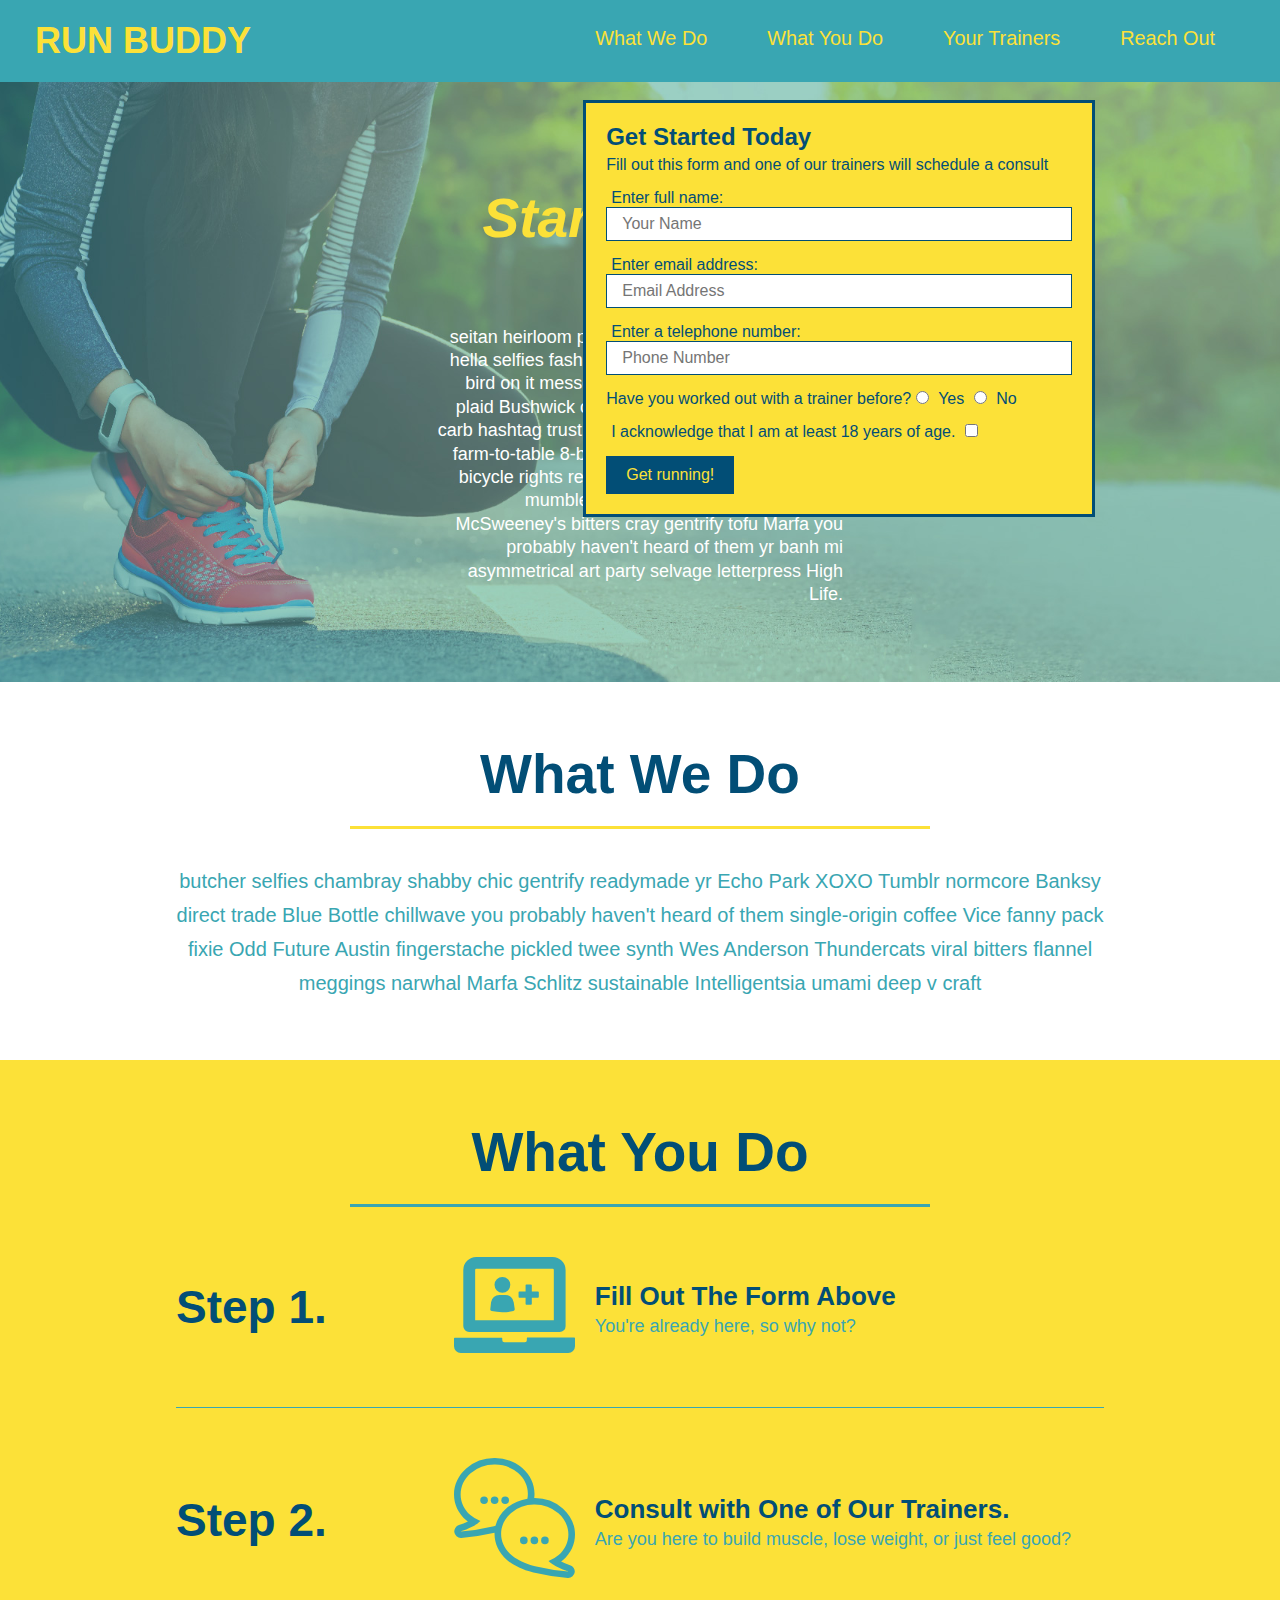
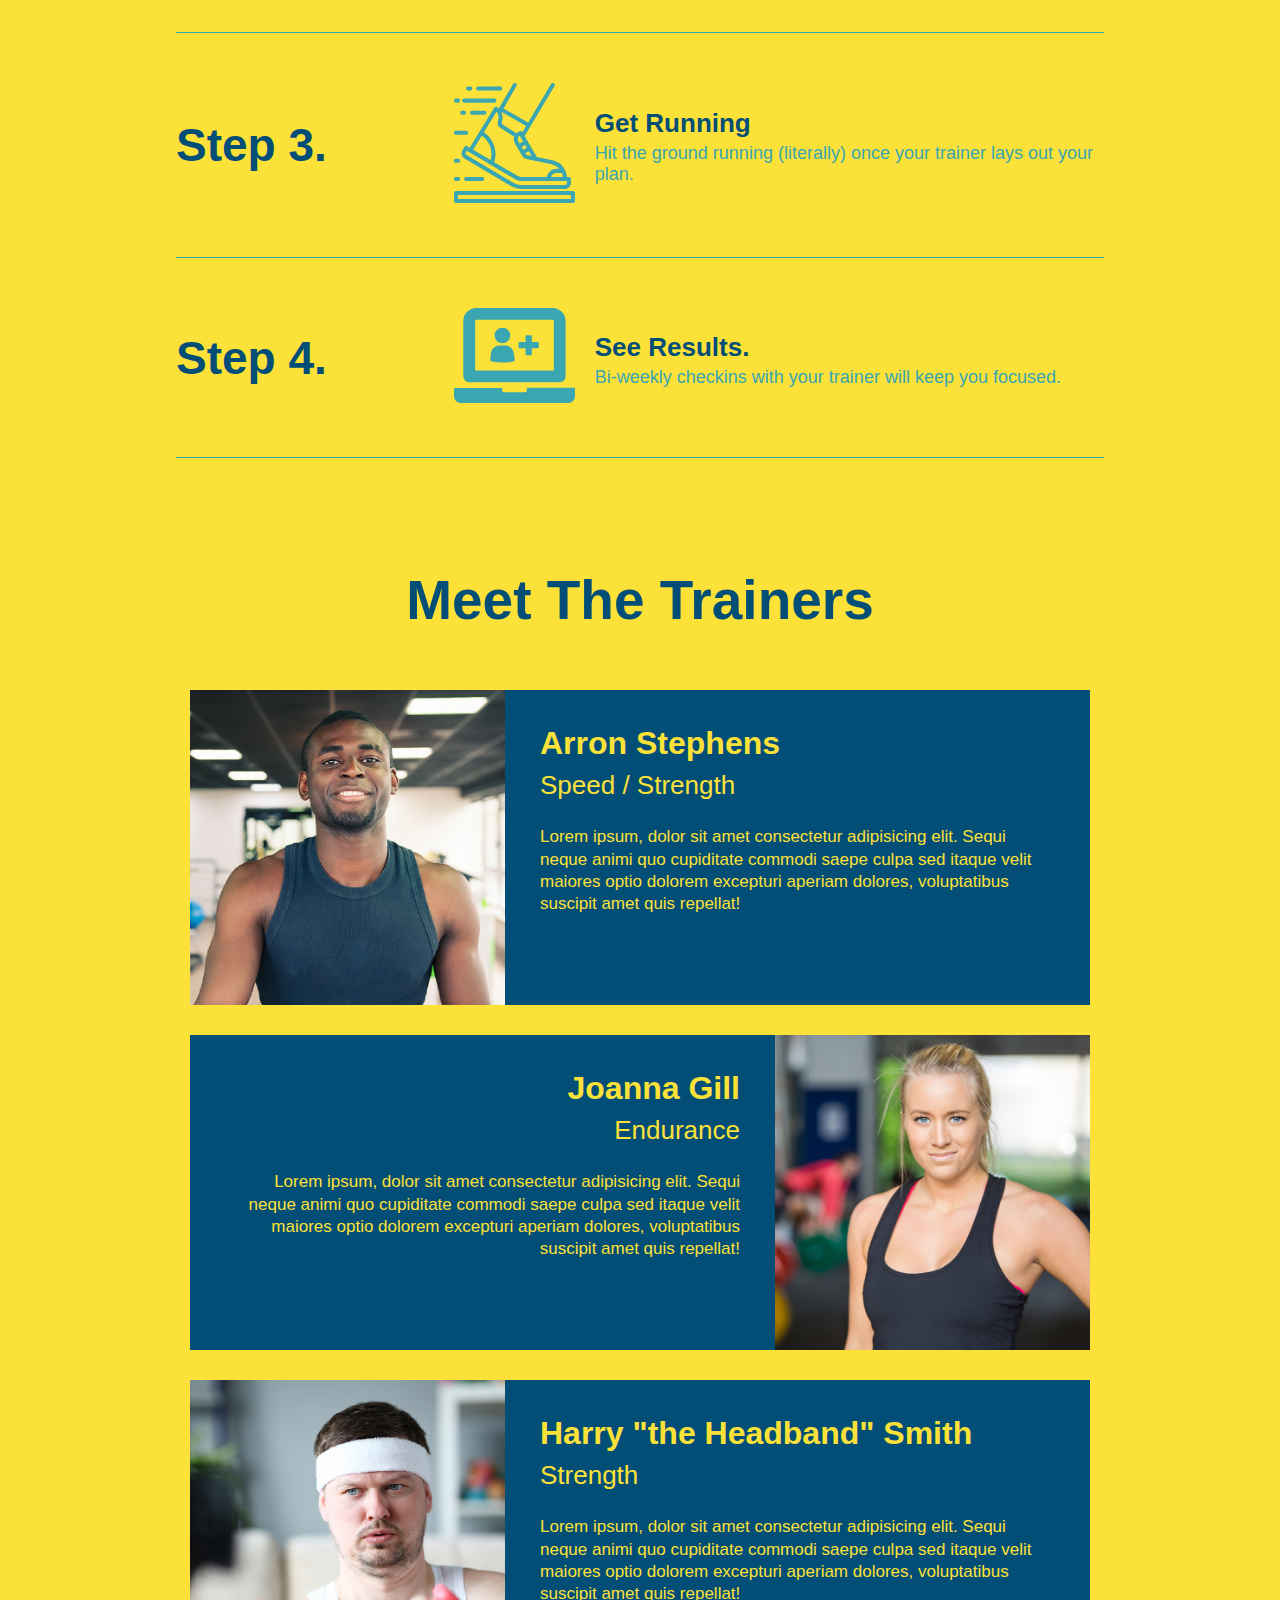
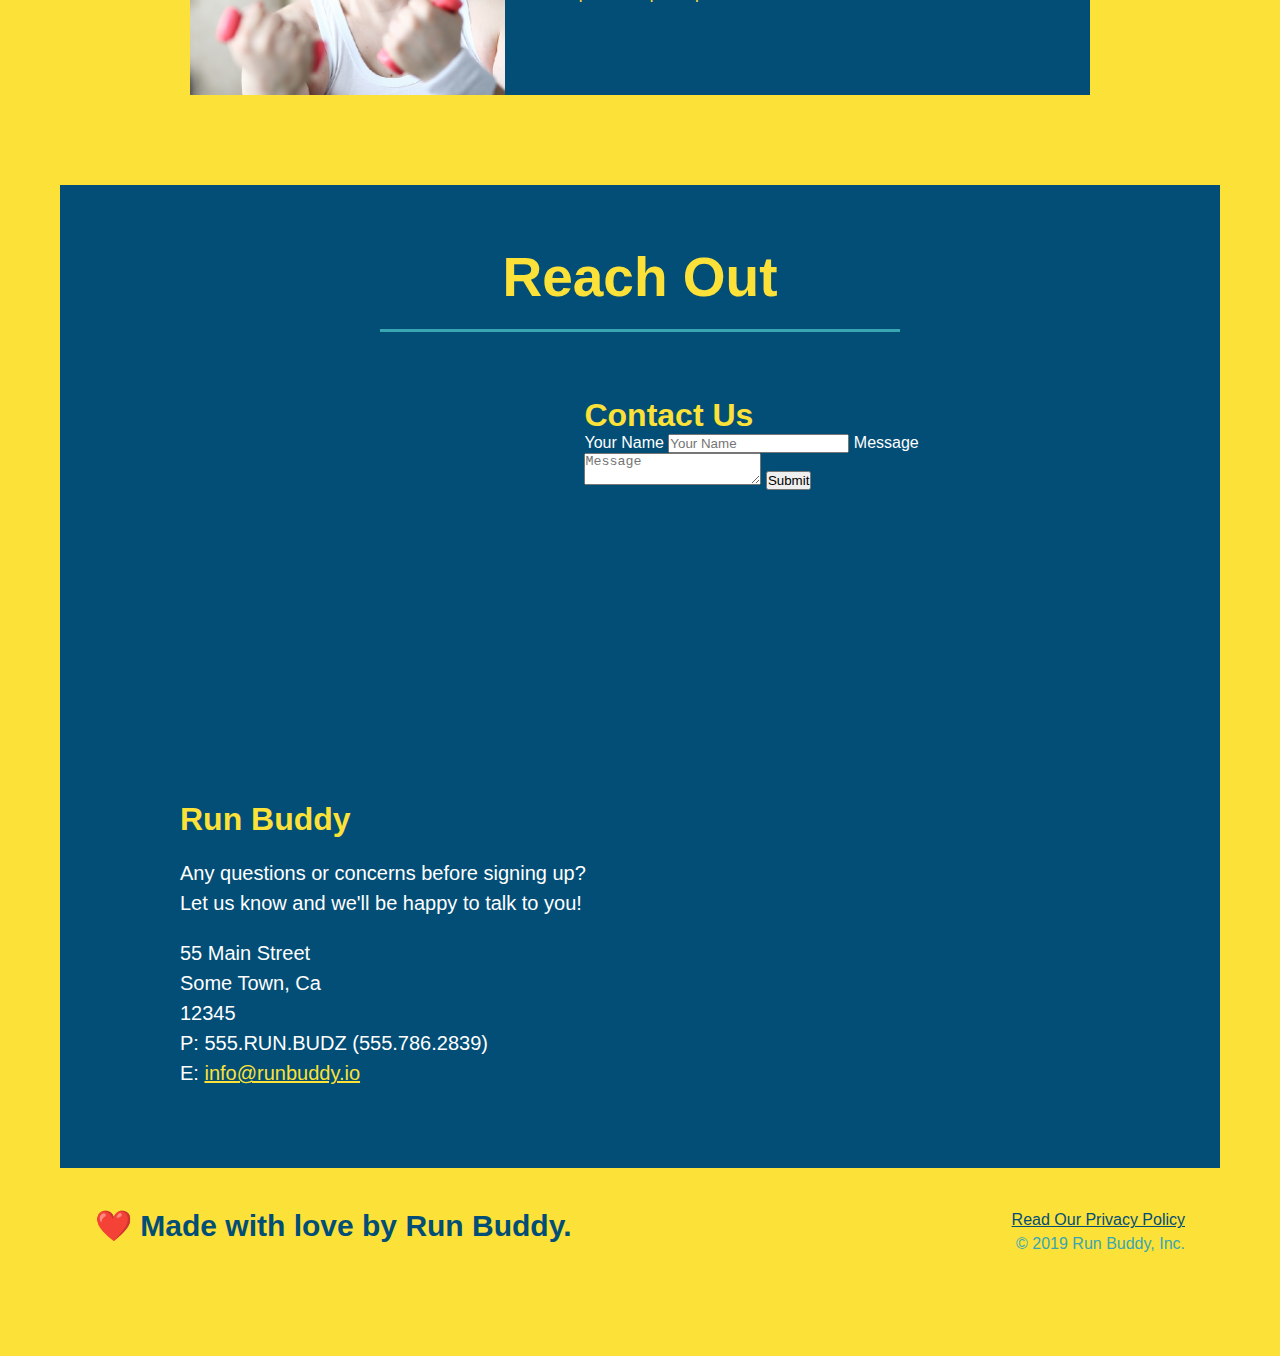
<file: index.html>
<!DOCTYPE html>
<html lang="en">

<head>
  <meta charset="UTF-8" />
  <title>Run Buddy</title>
  <link rel="stylesheet" href="./assets/css/style.css" />
</head>

<body>
  <!-- navigation -->
  <header>
    <h1>
      <a href="/">
        RUN BUDDY
      </a>
    </h1>
    <nav>
      <!-- Unordered list element -->
      <ul>
        <!-- List item element-->
        <li>
          <!-- Anchor element -->
          <a href="#what-we-do">What We Do</a>
        </li>
        <li>
          <a href="#what-you-do">What You Do</a>
        </li>
        <li>
          <a href="#your-trainers">Your Trainers</a>
        </li>
        <li>
          <a href="#reach-out">Reach Out</a>
        </li>
      </ul>
    </nav>
  </header>

  <!-- hero/jumbotron -->
  <section class="hero">
    <div class="hero-cta">
      <h2>Start Building Habits.</h2>
      <p>
        seitan heirloom post-ironic pop-up iPhone mlkshk hella selfies fashion axe occupy readymade put a bird on it messenger bag Wes Anderson Schlitz plaid Bushwick church-key lo-fi skateboard slow-carb hashtag trust fund Williamsburg biodiesel fixie farm-to-table 8-bit banjo XOXO Banksy chillwave bicycle rights retro cliche tattooed bespoke irony mumblecore Shoreditch deep v polaroid McSweeney's bitters cray gentrify tofu Marfa you probably haven't heard of them yr banh mi asymmetrical art party selvage letterpress High Life.
      </p>
    </div>
    <div class="hero-form">
      <h3>Get Started Today</h3>
      <p>Fill out this form and one of our trainers will schedule a consult</p>
      <form>
        <label for="name">Enter full name:</label>
        <input type="text" placeholder="Your Name" name="name" id="name" class="form-input" />
        <label for="email">Enter email address:</label>
        <input type="text" placeholder="Email Address" name="email" id="email" class="form-input" />
        <label for="phone">Enter a telephone number:</label>
        <input type="text" placeholder="Phone Number" name="phone" id="phone" class="form-input" />
        <p>
          Have you worked out with a trainer before?
          <input type="radio" name="trainer-confirm" id="trainer-yes" />
          <label for="trainer-yes">Yes</label>
          <input type="radio" name="trainer-confirm" id="trainer-no" />
          <label for="trainer-no">No</label>
        </p>
        <p>
          <label for="checkbox">
            I acknowledge that I am at least 18 years of age.
          </label>
          <input type="checkbox" name="checkpoint1" id="checkbox" />
        </p>
        <button type="submit">
          Get running!
        </button>
      </form>
    </div>
  </section>

  <!-- "what we do" section -->
  <section id="what-we-do" class="intro">
  <div class="flex-row">
    <h2 class="section-title primary-border">
      What We Do
    </h2>
  </div>
  <div class="flex-row">
    <p>
      butcher selfies chambray shabby chic gentrify readymade yr Echo Park XOXO Tumblr normcore Banksy direct trade Blue
      Bottle chillwave you probably haven't heard of them single-origin coffee Vice fanny pack fixie Odd Future Austin
      fingerstache pickled twee synth Wes Anderson Thundercats viral bitters flannel meggings narwhal Marfa Schlitz
      sustainable Intelligentsia umami deep v craft
    </p>
  </div>
  </section>

  <!-- "what you do" section -->
  <section id="what-you-do" class="steps">
    <h2 class="section-title secondary-border">What You Do</h2>

    <div class="step">
      <h3>Step 1.</h3>
      <div class="step-info">
        <div class="step-img">
          <img src="./assets/images/step-1.svg" alt="" />
        </div>
        <div class="step-text">
          <h4>Fill Out The Form Above</h4>
          <p>You're already here, so why not?</p>
        </div>
      </div>
    </div>

    <div class="step">
      <h3>Step 2.</h3>
      <div class="step-info">
        <div class="step-img">
          <img src="./assets/images/step-2.svg" alt="" />
        </div>
        <div class="step-text">
          <h4>Consult with One of Our Trainers.</h4>
          <p>Are you here to build muscle, lose weight, or just feel good?</p>
        </div>
      </div>
    </div>

    <div class="step">
      <h3>Step 3.</h3>
      <div class="step-info">
        <div class="step-img">
          <img src="./assets/images/step-3.svg" alt="" />
        </div>
        <div class="step-text">
          <h4>Get Running</h4>
          <p>Hit the ground running (literally) once your trainer lays out your plan.</p>
        </div>
      </div>
    </div>

    <div class="step">
      <h3>Step 4.</h3>
      <div class="step-info">
        <div class="step-img">
          <img src="./assets/images/step-1.svg" alt="" />
        </div>
        <div class="step-text">
          <h4>See Results.</h4>
          <p>Bi-weekly checkins with your trainer will keep you focused.</p>
        </div>
      </div>
    </div>

  <!-- "meet the trainers" section -->
  <section id="your-trainers" class="trainers">
    <h2 class="section-title primary-border">Meet The Trainers</h2>
    <article class="trainer">
      <img src="./assets/images/trainer-1.jpg" alt="Arron Stephens in his workout clothes, ready to pump iron" />
      <div class="trainer-bio text-left">
        <h3>Arron Stephens</h3>
        <h4>Speed / Strength</h4>
        <p>
          Lorem ipsum, dolor sit amet consectetur adipisicing elit. Sequi neque animi quo cupiditate commodi saepe culpa
          sed
          itaque velit maiores optio dolorem excepturi aperiam dolores, voluptatibus suscipit amet quis repellat!
        </p>
      </div>
    </article>

    <!-- second trainer bio -->
    <article class="trainer">
      <div class="trainer-bio text-right">
        <h3>Joanna Gill</h3>
        <h4>Endurance</h4>
        <p>
          Lorem ipsum, dolor sit amet consectetur adipisicing elit. Sequi neque animi quo cupiditate commodi saepe culpa
          sed
          itaque velit maiores optio dolorem excepturi aperiam dolores, voluptatibus suscipit amet quis repellat!
        </p>
      </div>
      <img src="./assets/images/trainer-2.jpg" alt="Joanna Gill cooling off after a workout" />
    </article>

    <!-- third trainer bio -->
    <article class="trainer">
      <img src="./assets/images/trainer-3.jpg"
        alt="Harry Smith wearing a headband and lifting comically small pink weights" />
      <div class="trainer-bio text-left">
        <h3>Harry "the Headband" Smith</h3>
        <h4>Strength</h4>
        <p>
          Lorem ipsum, dolor sit amet consectetur adipisicing elit. Sequi neque animi quo cupiditate commodi saepe culpa
          sed
          itaque velit maiores optio dolorem excepturi aperiam dolores, voluptatibus suscipit amet quis repellat!
        </p>
      </div>
    </article>
  </section>

  <!-- "reach out" section -->
  <section id="reach-out" class="contact">
    <h2 class="section-title secondary-border">Reach Out</h2>
    <div class="contact-info">
      <iframe 
        src="https://www.google.com/maps/embed?pb=!1m18!1m12!1m3!1d3147.1079747227936!2d-120.42364418397035!3d37.92790791110593!2m3!1f0!2f0!3f0!3m2!1i1024!2i768!4f13.1!3m3!1m2!1s0x8090c49129b6ac57%3A0xb56c7eb95a2cd8bd!2sMain%20St%2C%20California%2095327!5e0!3m2!1sen!2sus!4v1616426329495!5m2!1sen!2sus"
        style="border:0;" 
        allowfullscreen=""
        loading="lazy">
      </iframe>
      <div class="contact-form">
        <h3>Contact Us</h3>
        <form>
          <label for="contact-name">Your Name</label>
          <input type="text" id="contact-name" placeholder="Your Name" />

          <label for="contact-message">Message</label>
          <textarea id="contact-meassage" placeholder="Message"></textarea>

          <button type="submit">Submit</button>
        </form>
      </div>
      <div>
        <h3>Run Buddy</h3>
        <p>
          Any questions or concerns before signing up?
          <br />
          Let us know and we'll be happy to talk to you!
        </p>
        <address>
          55 Main Street <br />
          Some Town, Ca <br />
          12345<br />
          P: 555.RUN.BUDZ (555.786.2839)<br />
          E: <a href="mailto:info@runbuddy.io">info@runbuddy.io</a>
        </address>
      </div>
    </div>
  </section>

  <!-- footer -->
  <footer>
    <h2>❤️ Made with love by Run Buddy.</h2>
    <div>
      <a href="./privacy-policy.html">Read Our Privacy Policy</a><br />
      &copy; 2019 Run Buddy, Inc.
    </div>
  </footer>
</body>

</html>
</file>
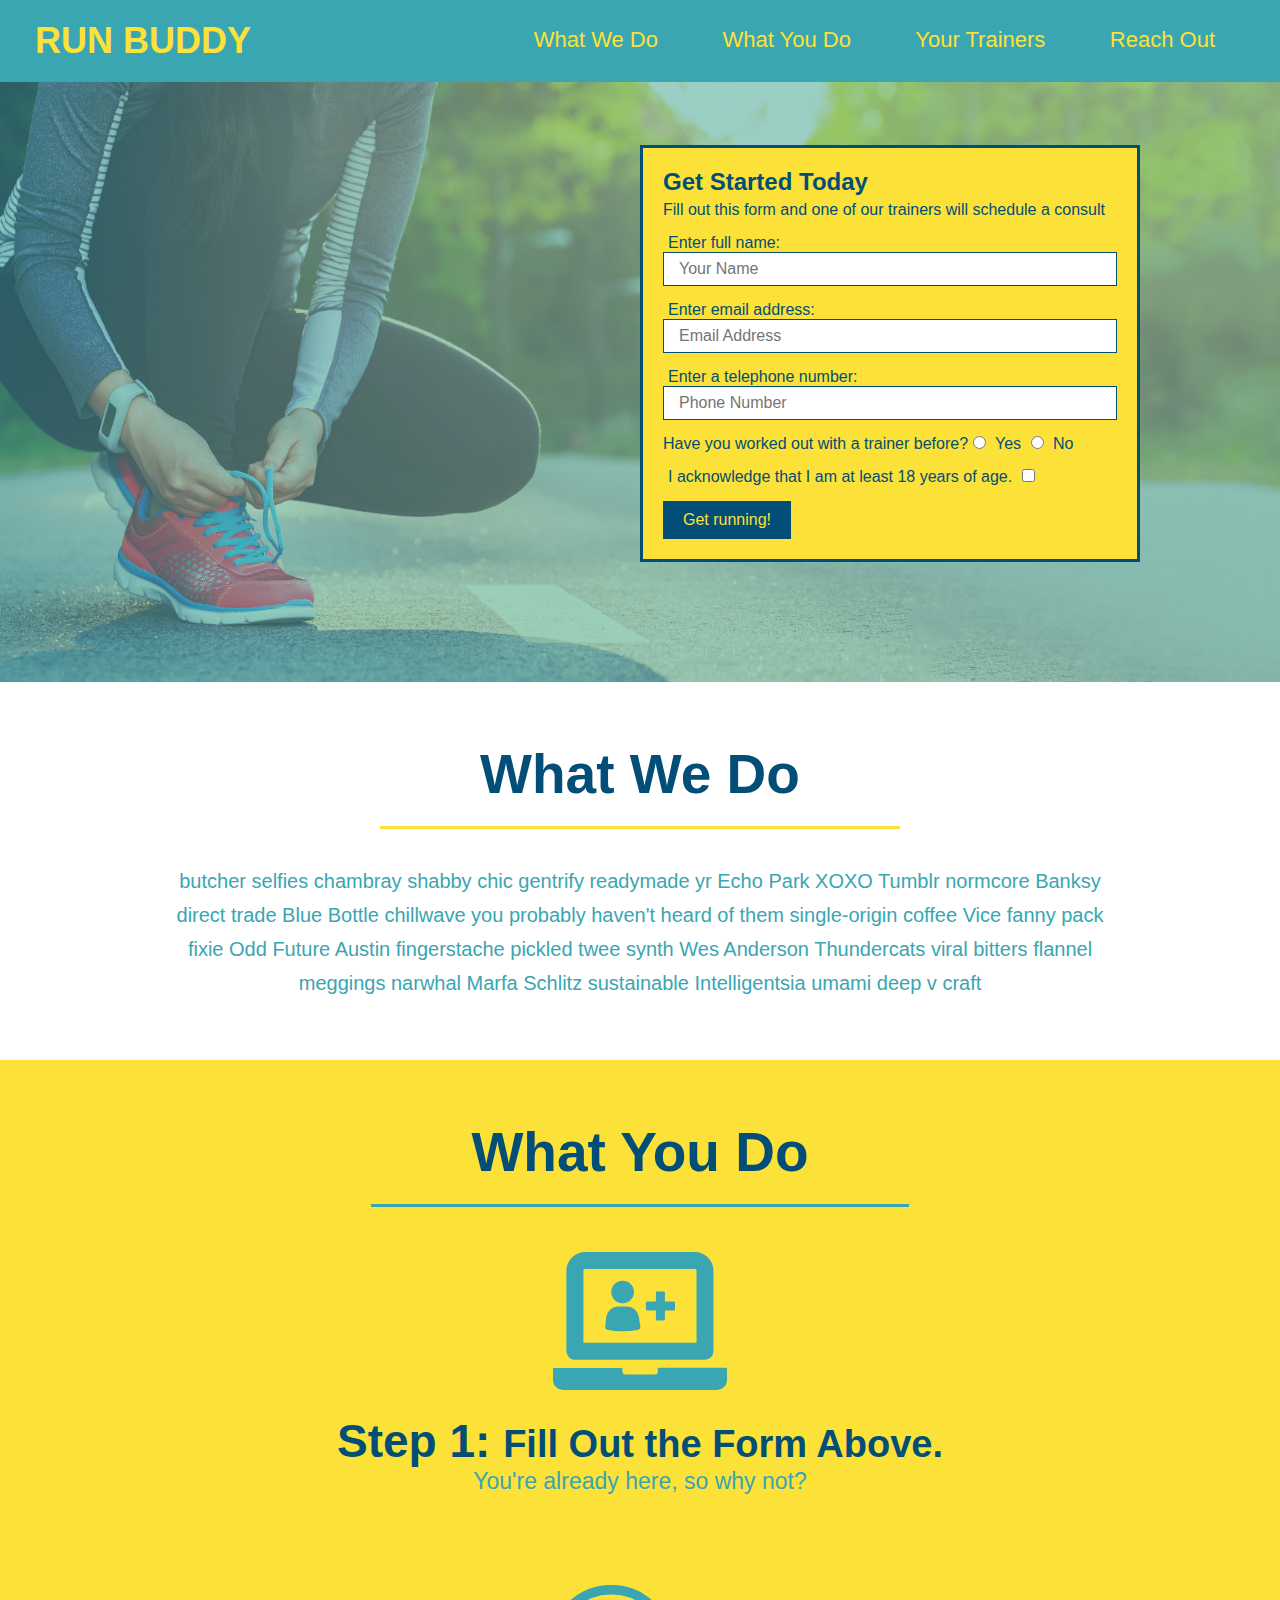
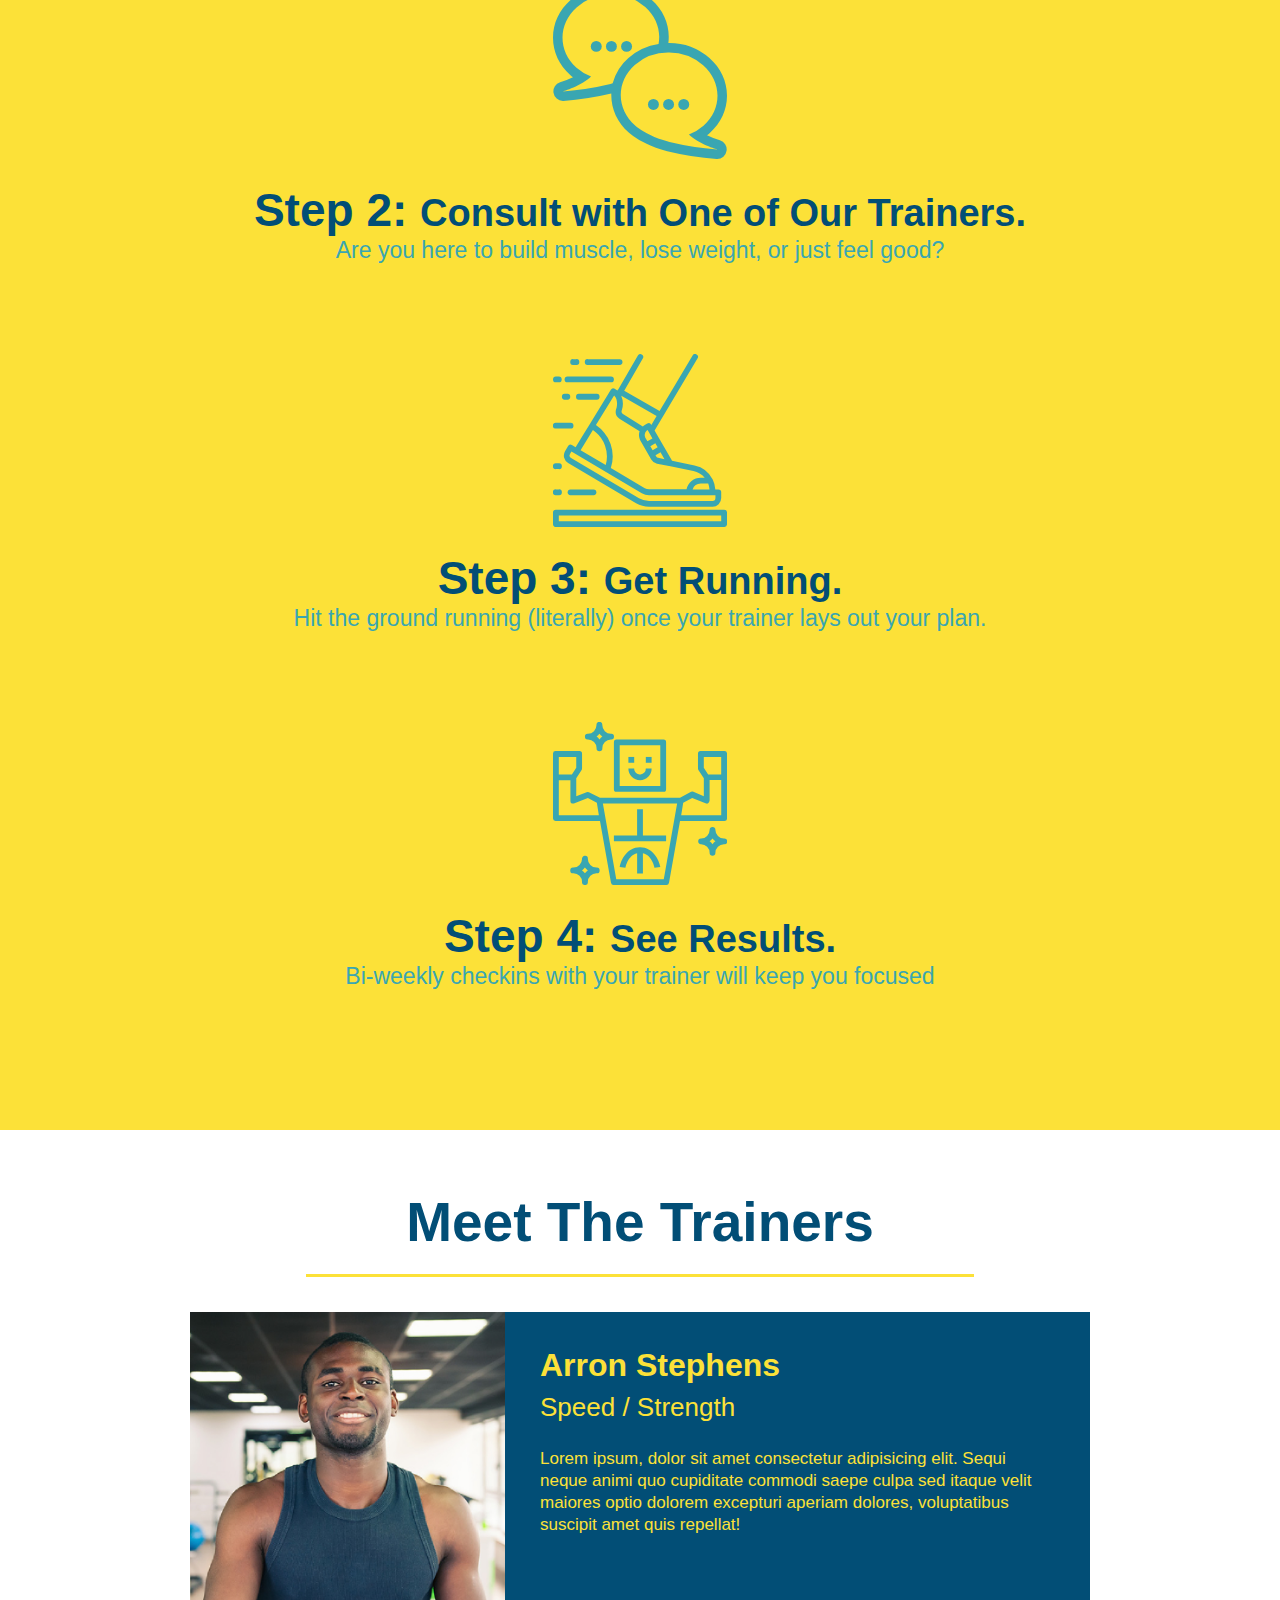
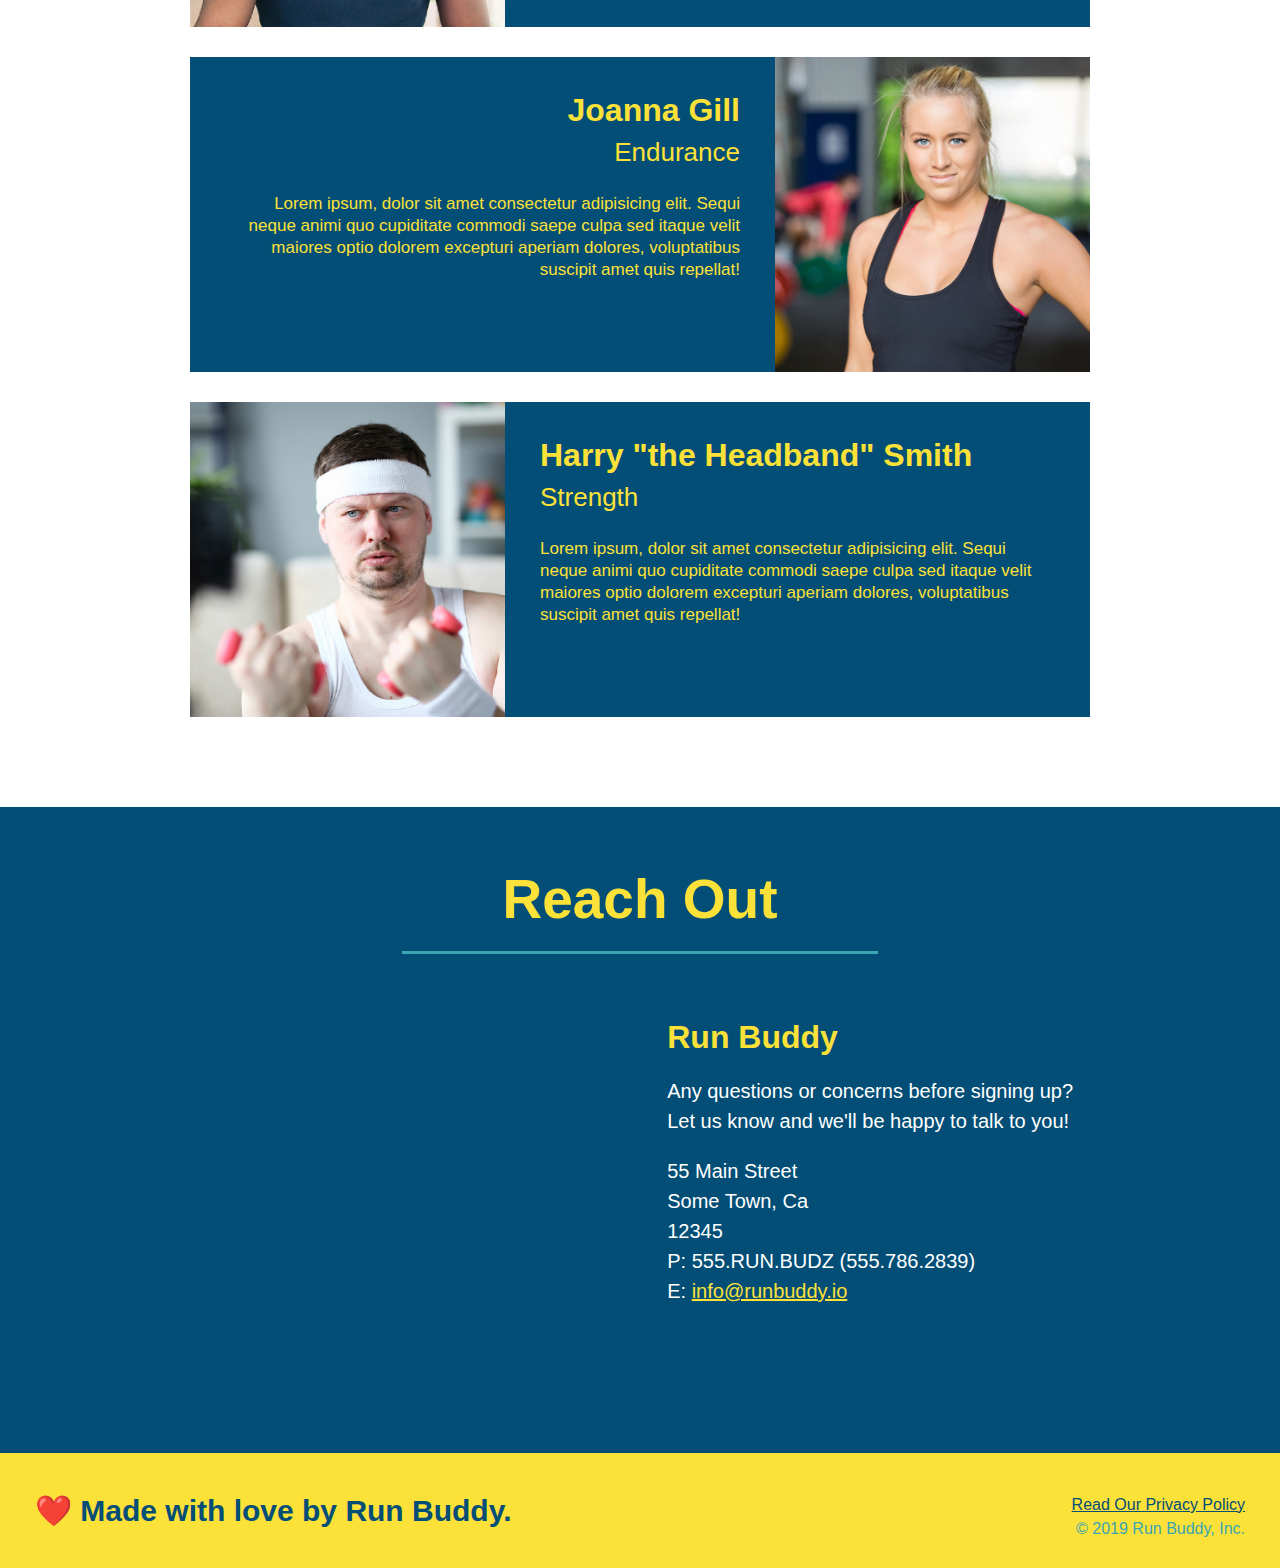
<file: Complete code/index.html>
<!DOCTYPE html>
<html lang="en">

<head>
  <meta charset="UTF-8" />
  <title>Run Buddy</title>
  <link rel="stylesheet" href="./assets/css/style.css" />
</head>

<body>
  <!-- navigation -->
  <header>
    <h1>
      <a href="/">
        RUN BUDDY
      </a>
    </h1>
    <nav>
      <!-- Unordered list element -->
      <ul>
        <!-- List item element-->
        <li>
          <!-- Anchor element -->
          <a href="#what-we-do">What We Do</a>
        </li>
        <li>
          <a href="#what-you-do">What You Do</a>
        </li>
        <li>
          <a href="#your-trainers">Your Trainers</a>
        </li>
        <li>
          <a href="#reach-out">Reach Out</a>
        </li>
      </ul>
    </nav>
  </header>

  <!-- hero/jumbotron -->
  <section class="hero">
    <div class="hero-form">
      <h3>Get Started Today</h3>
      <p>Fill out this form and one of our trainers will schedule a consult</p>
      <form>
        <label for="name">Enter full name:</label>
        <input type="text" placeholder="Your Name" name="name" id="name" class="form-input" />
        <label for="email">Enter email address:</label>
        <input type="text" placeholder="Email Address" name="email" id="email" class="form-input" />
        <label for="phone">Enter a telephone number:</label>
        <input type="text" placeholder="Phone Number" name="phone" id="phone" class="form-input" />
        <p>
          Have you worked out with a trainer before?
          <input type="radio" name="trainer-confirm" id="trainer-yes" />
          <label for="trainer-yes">Yes</label>
          <input type="radio" name="trainer-confirm" id="trainer-no" />
          <label for="trainer-no">No</label>
        </p>
        <p>
          <label for="checkbox">
            I acknowledge that I am at least 18 years of age.
          </label>
          <input type="checkbox" name="checkpoint1" id="checkbox" />
        </p>
        <button type="submit">
          Get running!
        </button>
      </form>
    </div>
  </section>

  <!-- "what we do" section -->
  <section id="what-we-do" class="intro">
    <h2 class="section-title primary-border">What We Do</h2>
    <p>
      butcher selfies chambray shabby chic gentrify readymade yr Echo Park XOXO Tumblr normcore Banksy direct trade Blue
      Bottle chillwave you probably haven't heard of them single-origin coffee Vice fanny pack fixie Odd Future Austin
      fingerstache pickled twee synth Wes Anderson Thundercats viral bitters flannel meggings narwhal Marfa Schlitz
      sustainable Intelligentsia umami deep v craft
    </p>
  </section>

  <!-- "what you do" section -->
  <section id="what-you-do" class="steps">
    <h2 class="section-title secondary-border">What You Do</h2>

    <div>
      <img src="./assets/images/step-1.svg" alt="" />
      <h3>Step 1: <span>Fill Out the Form Above.</span></h3>
      <p>You're already here, so why not?</p>
    </div>

    <div>
      <img src="./assets/images/step-2.svg" alt="" />
      <h3>Step 2: <span>Consult with One of Our Trainers.</span></h3>
      <p>Are you here to build muscle, lose weight, or just feel good?</p>
    </div>

    <div>
      <img src="./assets/images/step-3.svg" alt="" />
      <h3>Step 3: <span>Get Running.</span></h3>
      <p>Hit the ground running (literally) once your trainer lays out your plan.</p>
    </div>

    <div>
      <img src="./assets/images/step-4.svg" alt="" />
      <h3>Step 4: <span>See Results.</span></h3>
      <p>Bi-weekly checkins with your trainer will keep you focused</p>
    </div>
  </section>

  <!-- "meet the trainers" section -->
  <section id="your-trainers" class="trainers">
    <h2 class="section-title primary-border">Meet The Trainers</h2>
    <article class="trainer">
      <img src="./assets/images/trainer-1.jpg" alt="Arron Stephens in his workout clothes, ready to pump iron" />
      <div class="trainer-bio text-left">
        <h3>Arron Stephens</h3>
        <h4>Speed / Strength</h4>
        <p>
          Lorem ipsum, dolor sit amet consectetur adipisicing elit. Sequi neque animi quo cupiditate commodi saepe culpa
          sed
          itaque velit maiores optio dolorem excepturi aperiam dolores, voluptatibus suscipit amet quis repellat!
        </p>
      </div>
    </article>

    <!-- second trainer bio -->
    <article class="trainer">
      <div class="trainer-bio text-right">
        <h3>Joanna Gill</h3>
        <h4>Endurance</h4>
        <p>
          Lorem ipsum, dolor sit amet consectetur adipisicing elit. Sequi neque animi quo cupiditate commodi saepe culpa
          sed
          itaque velit maiores optio dolorem excepturi aperiam dolores, voluptatibus suscipit amet quis repellat!
        </p>
      </div>
      <img src="./assets/images/trainer-2.jpg" alt="Joanna Gill cooling off after a workout" />
    </article>

    <!-- third trainer bio -->
    <article class="trainer">
      <img src="./assets/images/trainer-3.jpg"
        alt="Harry Smith wearing a headband and lifting comically small pink weights" />
      <div class="trainer-bio text-left">
        <h3>Harry "the Headband" Smith</h3>
        <h4>Strength</h4>
        <p>
          Lorem ipsum, dolor sit amet consectetur adipisicing elit. Sequi neque animi quo cupiditate commodi saepe culpa
          sed
          itaque velit maiores optio dolorem excepturi aperiam dolores, voluptatibus suscipit amet quis repellat!
        </p>
      </div>
    </article>
  </section>

  <!-- "reach out" section -->
  <section id="reach-out" class="contact">
    <h2 class="section-title secondary-border">Reach Out</h2>
    <div class="contact-info">
      <iframe 
        src="https://www.google.com/maps/embed?pb=!1m18!1m12!1m3!1d3147.1079747227936!2d-120.42364418397035!3d37.92790791110593!2m3!1f0!2f0!3f0!3m2!1i1024!2i768!4f13.1!3m3!1m2!1s0x8090c49129b6ac57%3A0xb56c7eb95a2cd8bd!2sMain%20St%2C%20California%2095327!5e0!3m2!1sen!2sus!4v1616426329495!5m2!1sen!2sus"
        style="border:0;" 
        allowfullscreen=""
        loading="lazy">
      </iframe>
      <div>
        <h3>Run Buddy</h3>
        <p>
          Any questions or concerns before signing up?
          <br />
          Let us know and we'll be happy to talk to you!
        </p>
        <address>
          55 Main Street <br />
          Some Town, Ca <br />
          12345<br />
          P: 555.RUN.BUDZ (555.786.2839)<br />
          E: <a href="mailto:info@runbuddy.io">info@runbuddy.io</a>
        </address>
      </div>
    </div>
  </section>

  <!-- footer -->
  <footer>
    <h2>❤️ Made with love by Run Buddy.</h2>
    <div>
      <a href="./privacy-policy.html">Read Our Privacy Policy</a><br />
      &copy; 2019 Run Buddy, Inc.
    </div>
  </footer>
</body>

</html>
</file>
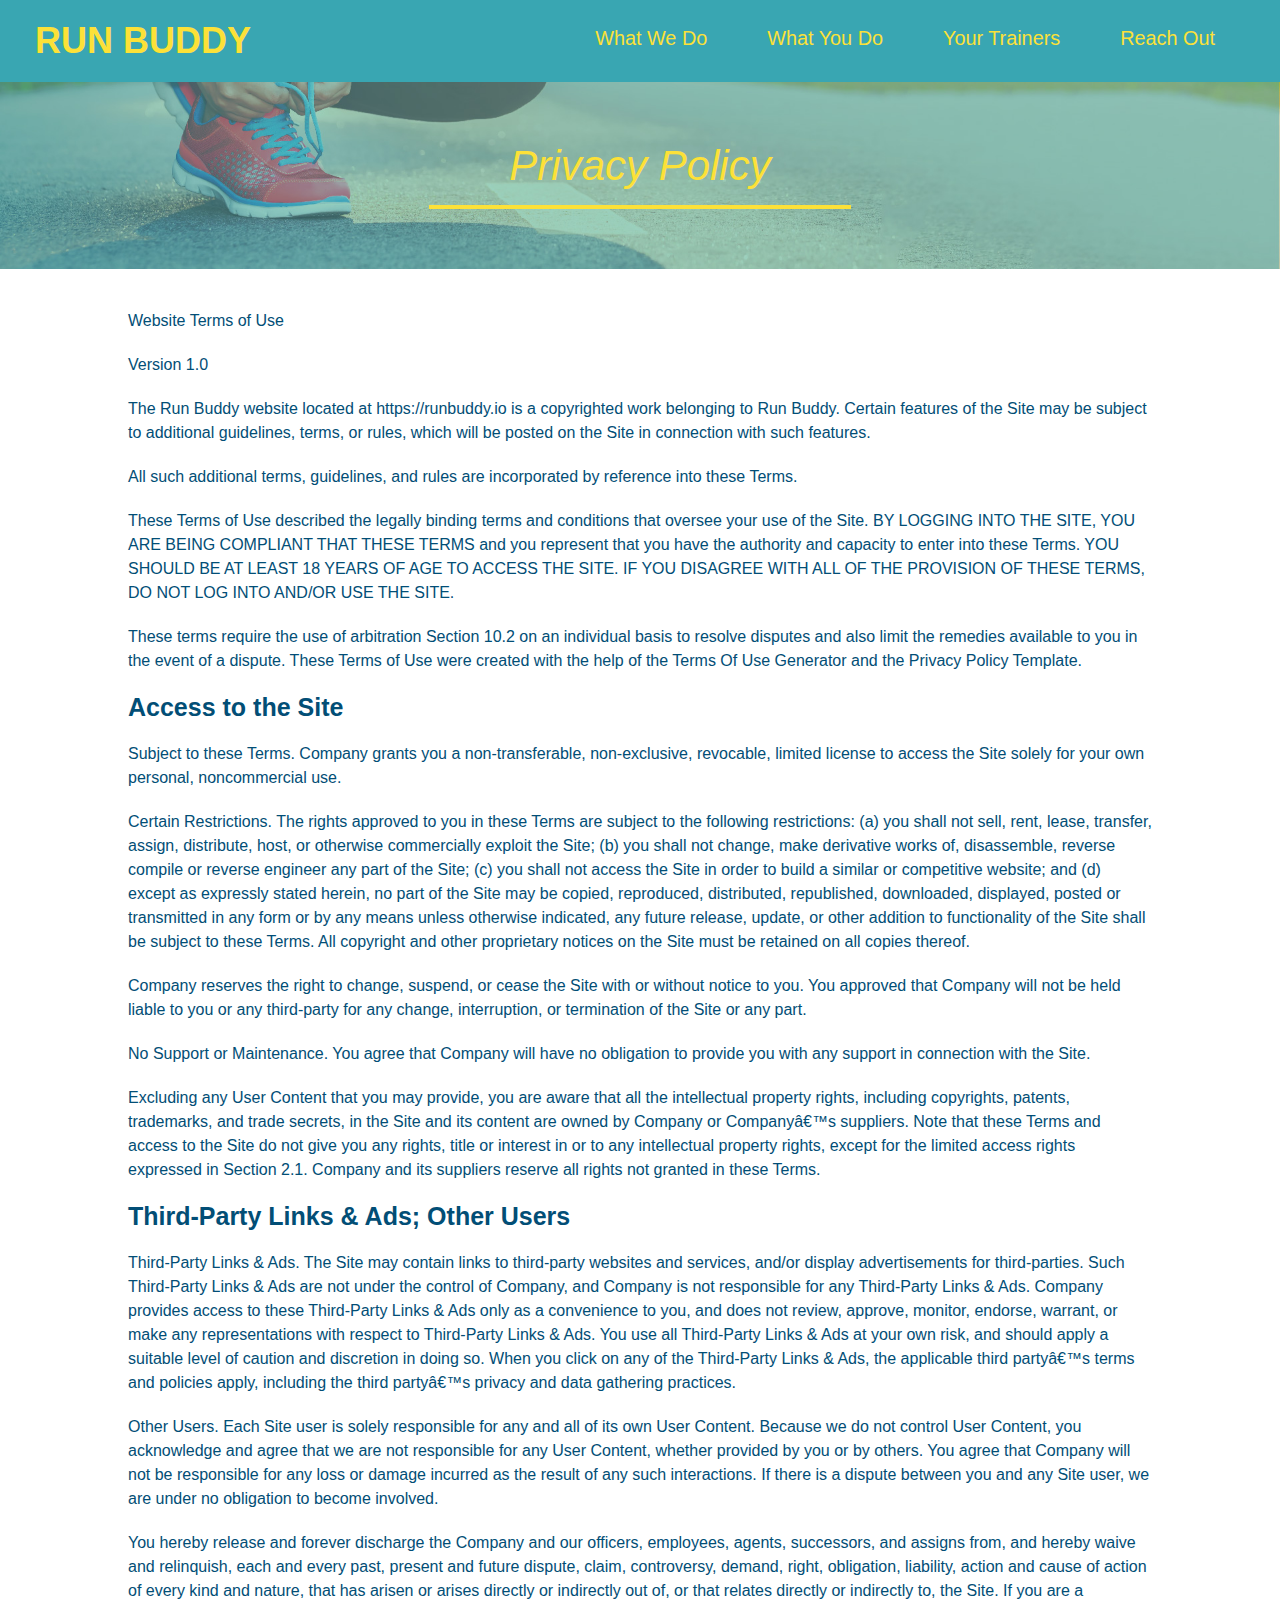
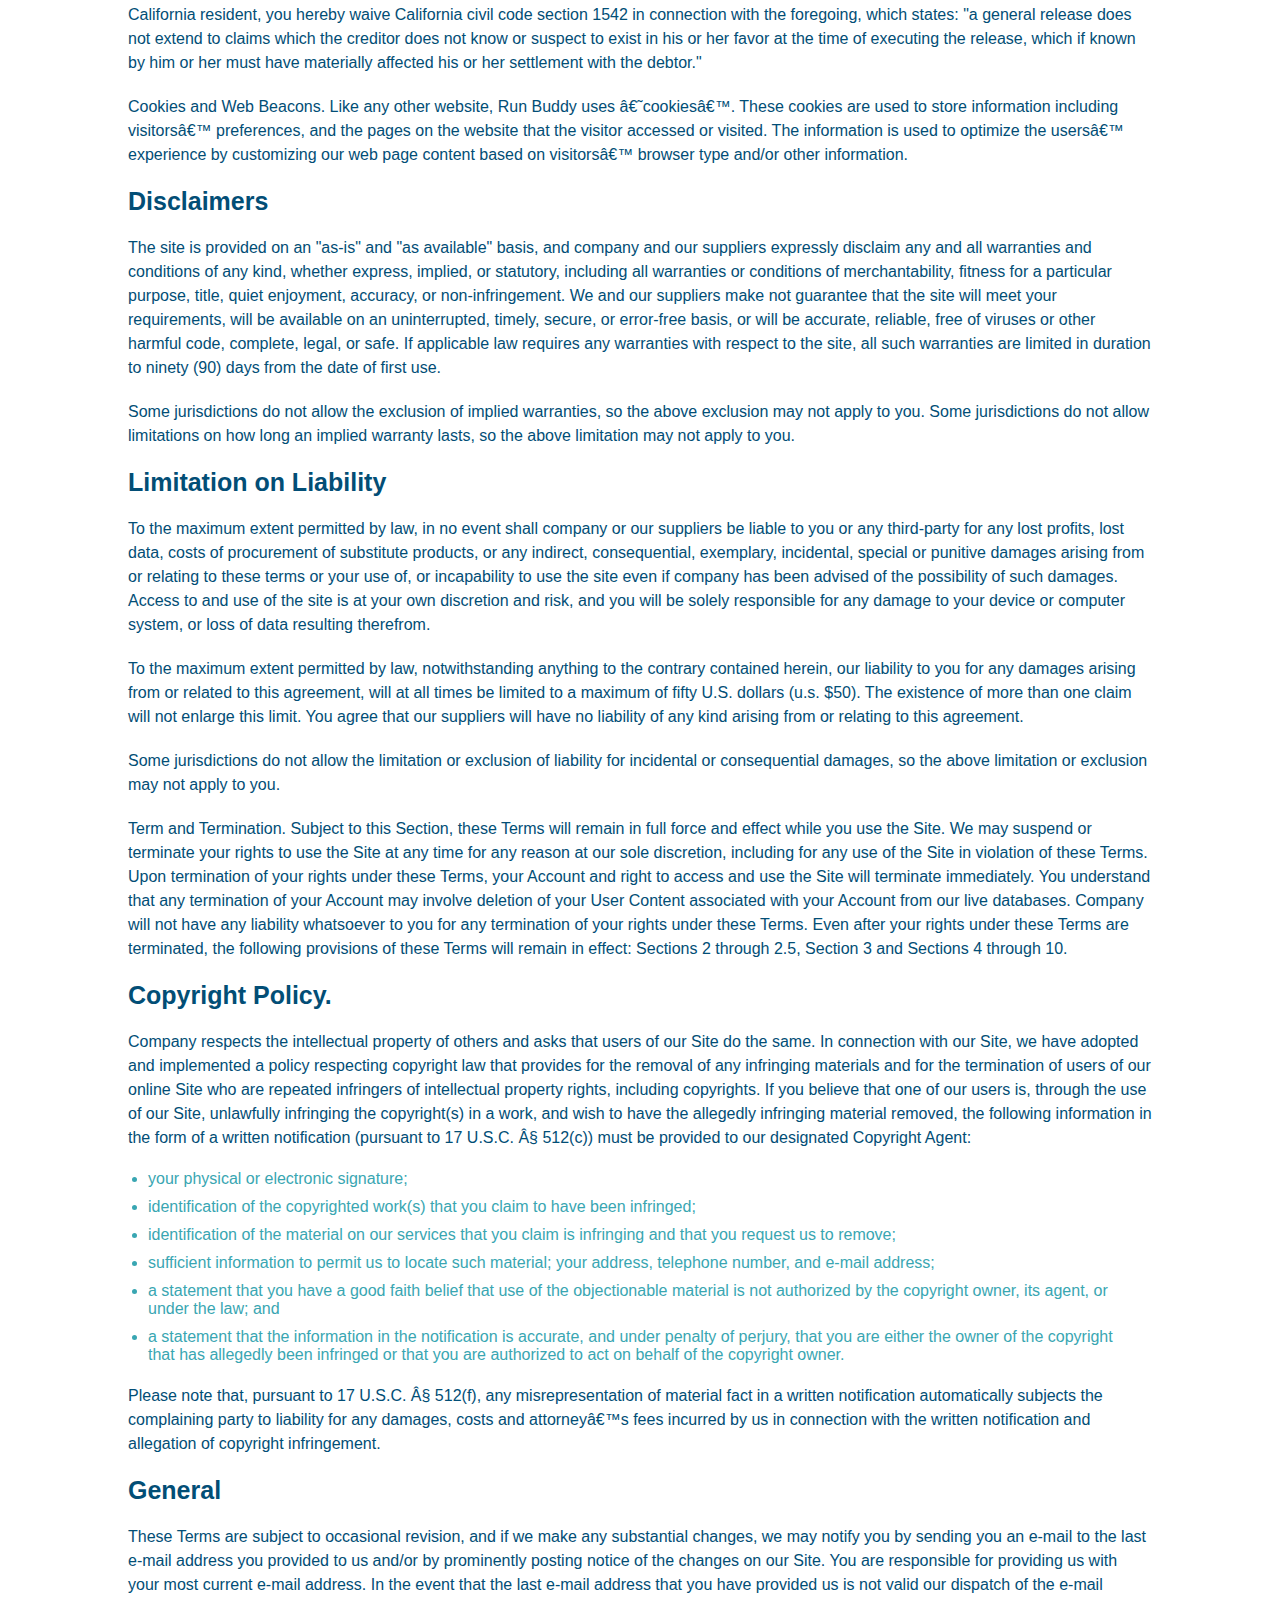
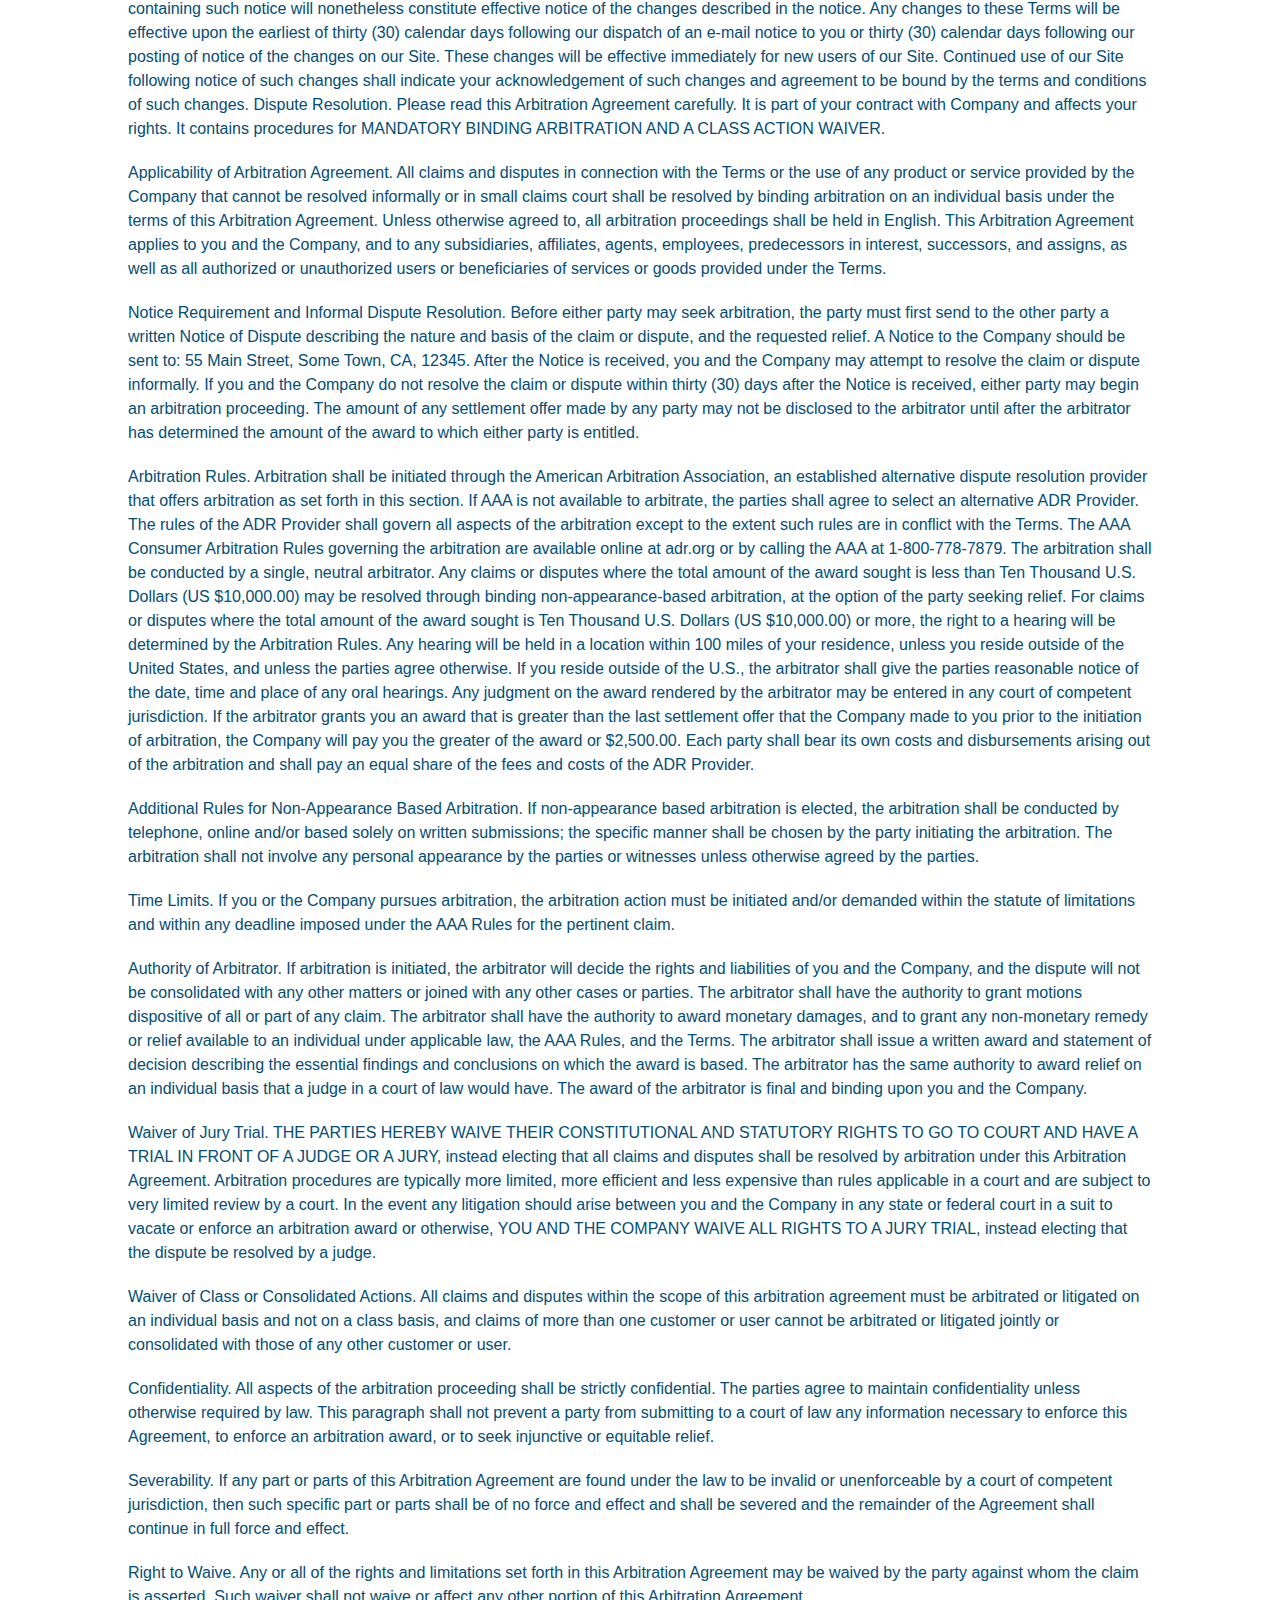
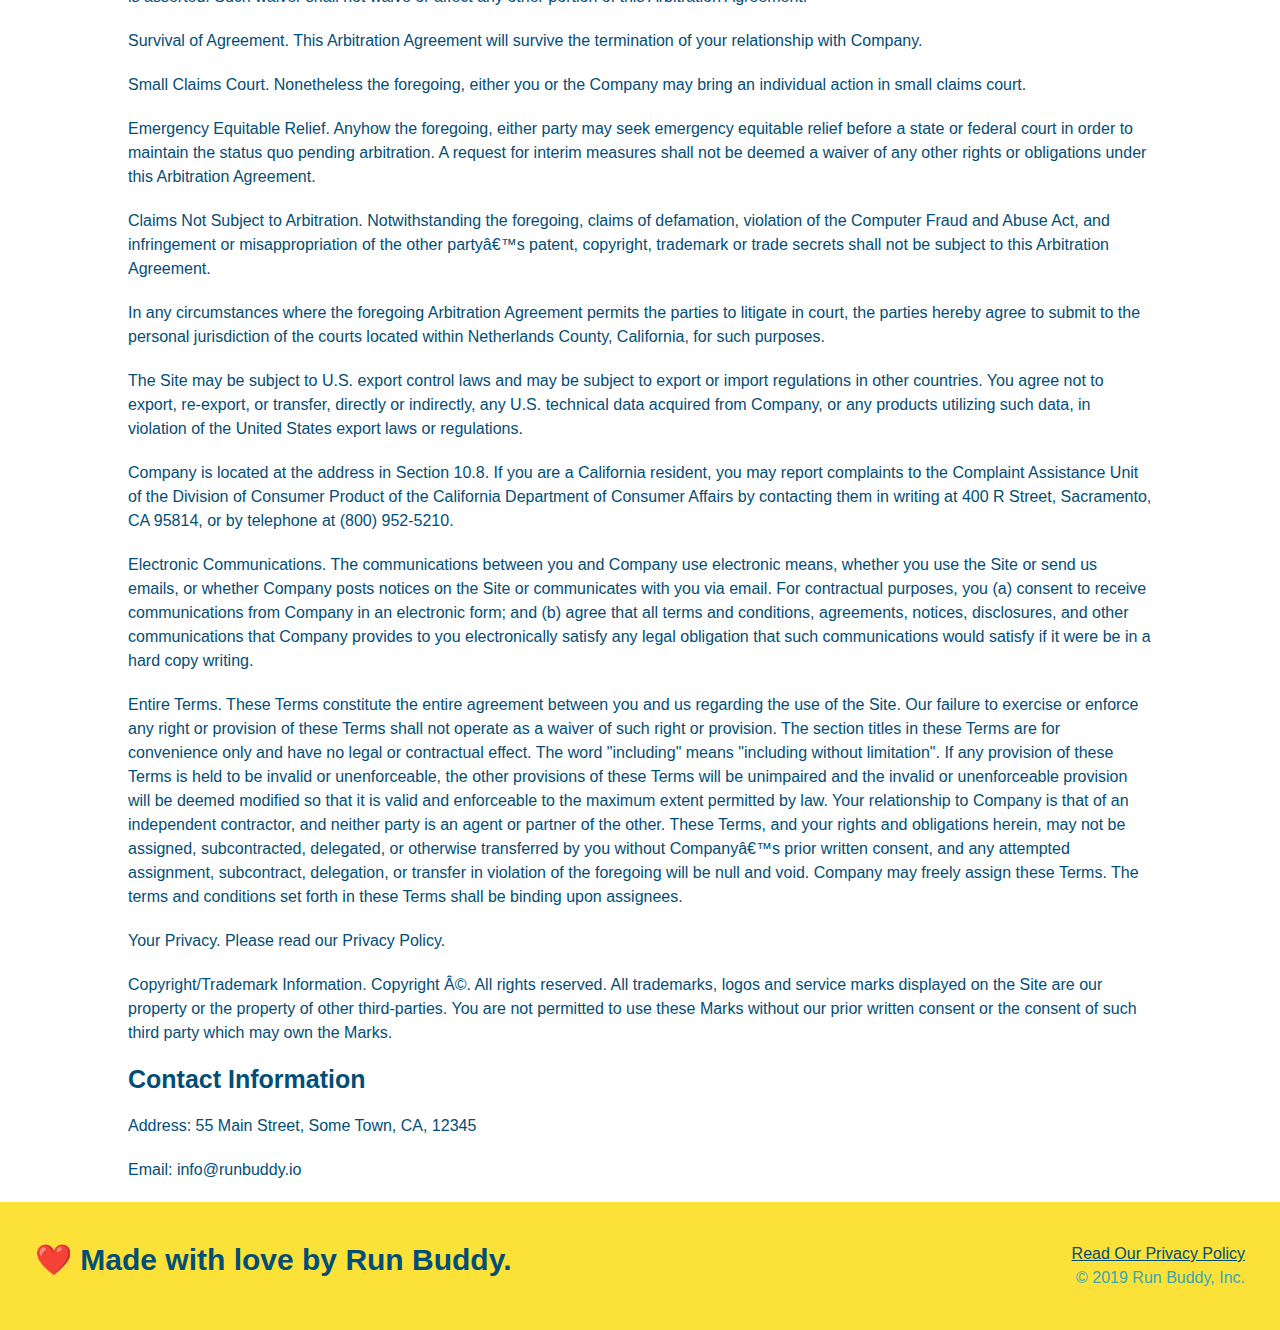
<file: privacy-policy.html>
<!DOCTYPE html>
<html lang="en">
    
    <head>
        <meta charset="UTF-8" />
        <title>Privacy Policy - Run Buddy</title>
        <link rel="stylesheet" href="./assets/css/style.css"/>
        <link rel="stylesheet" href="./assets/css/secondary-styles.css" />
    </head>

    <body>
        <header>
            <h1>
                <a href="/">RUN BUDDY</a>
            </h1>
            <nav>
                <!--Unoreder list element-->
                <ul>
                    <!--List item element-->
                    <li>
                        <!--Anchor element-->
                        <a href="./index.html#what-we-do">What We Do</a>
                    </li>
                    <li>
                        <a href="./index.html#what-you-do">What You Do</a>
                    </li>
                    <li>
                        <a href="./index.html#your-trainers">Your Trainers</a>
                    </li>
                    <li>
                        <a href="./index.html#reach-out">Reach Out</a>
                    </li>
                </ul>
            </nav>
        </header>

        <section class="hero">
            <h2 class="page-title">
                Privacy Policy 
            </h2>
        </section>

        <article class="secondary-content">
            
      <p>
        Website Terms of Use
      </p>

      <p>
        Version 1.0
      </p>

      <p>
        The Run Buddy website located at https://runbuddy.io is a copyrighted work belonging to Run Buddy. Certain
        features of the Site may be subject to additional guidelines, terms, or rules, which will be posted on the Site
        in connection with such features.
      </p>

      <p>
        All such additional terms, guidelines, and rules are incorporated by reference into these Terms.
      </p>

      <p>
        These Terms of Use described the legally binding terms and conditions that oversee your use of the Site. BY
        LOGGING INTO THE SITE, YOU ARE BEING COMPLIANT THAT THESE TERMS and you represent that you have the authority
        and capacity to enter into these Terms. YOU SHOULD BE AT LEAST 18 YEARS OF AGE TO ACCESS THE SITE. IF YOU
        DISAGREE WITH ALL OF THE PROVISION OF THESE TERMS, DO NOT LOG INTO AND/OR USE THE SITE.
      </p>

      <p>
        These terms require the use of arbitration Section 10.2 on an individual basis to resolve disputes and also
        limit the remedies available to you in the event of a dispute. These Terms of Use were created with the help of
        the Terms Of Use Generator and the Privacy Policy Template.
      </p>

      <h3>
        Access to the Site
      </h3>

      <p>
        Subject to these Terms. Company grants you a non-transferable, non-exclusive, revocable, limited license to
        access the Site solely for your own personal, noncommercial use.
      </p>

      <p>
        Certain Restrictions. The rights approved to you in these Terms are subject to the following restrictions: (a)
        you shall not sell, rent, lease, transfer, assign, distribute, host, or otherwise commercially exploit the Site;
        (b) you shall not change, make derivative works of, disassemble, reverse compile or reverse engineer any part of
        the Site; (c) you shall not access the Site in order to build a similar or competitive website; and (d) except
        as expressly stated herein, no part of the Site may be copied, reproduced, distributed, republished, downloaded,
        displayed, posted or transmitted in any form or by any means unless otherwise indicated, any future release,
        update, or other addition to functionality of the Site shall be subject to these Terms. All copyright and other
        proprietary notices on the Site must be retained on all copies thereof.
      </p>

      <p>
        Company reserves the right to change, suspend, or cease the Site with or without notice to you. You approved
        that Company will not be held liable to you or any third-party for any change, interruption, or termination of
        the Site or any part.
      </p>

      <p>
        No Support or Maintenance. You agree that Company will have no obligation to provide you with any support in
        connection with the Site.
      </p>

      <p>
        Excluding any User Content that you may provide, you are aware that all the intellectual property rights,
        including copyrights, patents, trademarks, and trade secrets, in the Site and its content are owned by Company
        or Companyâ€™s suppliers. Note that these Terms and access to the Site do not give you any rights, title or
        interest in or to any intellectual property rights, except for the limited access rights expressed in Section
        2.1. Company and its suppliers reserve all rights not granted in these Terms.
      </p>

      <h3>
        Third-Party Links & Ads; Other Users
      </h3>

      <p>
        Third-Party Links & Ads. The Site may contain links to third-party websites and services, and/or display
        advertisements for third-parties. Such Third-Party Links & Ads are not under the control of Company, and Company
        is not responsible for any Third-Party Links & Ads. Company provides access to these Third-Party Links & Ads
        only as a convenience to you, and does not review, approve, monitor, endorse, warrant, or make any
        representations with respect to Third-Party Links & Ads. You use all Third-Party Links & Ads at your own risk,
        and should apply a suitable level of caution and discretion in doing so. When you click on any of the
        Third-Party Links & Ads, the applicable third partyâ€™s terms and policies apply, including the third partyâ€™s
        privacy and data gathering practices.
      </p>

      <p>
        Other Users. Each Site user is solely responsible for any and all of its own User Content. Because we do not
        control User Content, you acknowledge and agree that we are not responsible for any User Content, whether
        provided by you or by others. You agree that Company will not be responsible for any loss or damage incurred as
        the result of any such interactions. If there is a dispute between you and any Site user, we are under no
        obligation to become involved.
      </p>

      <p>
        You hereby release and forever discharge the Company and our officers, employees, agents, successors, and
        assigns from, and hereby waive and relinquish, each and every past, present and future dispute, claim,
        controversy, demand, right, obligation, liability, action and cause of action of every kind and nature, that has
        arisen or arises directly or indirectly out of, or that relates directly or indirectly to, the Site. If you are
        a California resident, you hereby waive California civil code section 1542 in connection with the foregoing,
        which states: "a general release does not extend to claims which the creditor does not know or suspect to exist
        in his or her favor at the time of executing the release, which if known by him or her must have materially
        affected his or her settlement with the debtor."
      </p>

      <p>
        Cookies and Web Beacons. Like any other website, Run Buddy uses â€˜cookiesâ€™. These cookies are used to store
        information including visitorsâ€™ preferences, and the pages on the website that the visitor accessed or visited.
        The information is used to optimize the usersâ€™ experience by customizing our web page content based on visitorsâ€™
        browser type and/or other information.
      </p>

      <h3>
        Disclaimers
      </h3>

      <p>
        The site is provided on an "as-is" and "as available" basis, and company and our suppliers expressly disclaim
        any and all warranties and conditions of any kind, whether express, implied, or statutory, including all
        warranties or conditions of merchantability, fitness for a particular purpose, title, quiet enjoyment, accuracy,
        or non-infringement. We and our suppliers make not guarantee that the site will meet your requirements, will be
        available on an uninterrupted, timely, secure, or error-free basis, or will be accurate, reliable, free of
        viruses or other harmful code, complete, legal, or safe. If applicable law requires any warranties with respect
        to the site, all such warranties are limited in duration to ninety (90) days from the date of first use.
      </p>

      <p>
        Some jurisdictions do not allow the exclusion of implied warranties, so the above exclusion may not apply to
        you. Some jurisdictions do not allow limitations on how long an implied warranty lasts, so the above limitation
        may not apply to you.
      </p>

      <h3>
        Limitation on Liability
      </h3>

      <p>
        To the maximum extent permitted by law, in no event shall company or our suppliers be liable to you or any
        third-party for any lost profits, lost data, costs of procurement of substitute products, or any indirect,
        consequential, exemplary, incidental, special or punitive damages arising from or relating to these terms or
        your use of, or incapability to use the site even if company has been advised of the possibility of such
        damages. Access to and use of the site is at your own discretion and risk, and you will be solely responsible
        for any damage to your device or computer system, or loss of data resulting therefrom.
      </p>

      <p>
        To the maximum extent permitted by law, notwithstanding anything to the contrary contained herein, our liability
        to you for any damages arising from or related to this agreement, will at all times be limited to a maximum of
        fifty U.S. dollars (u.s. $50). The existence of more than one claim will not enlarge this limit. You agree that
        our suppliers will have no liability of any kind arising from or relating to this agreement.
      </p>

      <p>
        Some jurisdictions do not allow the limitation or exclusion of liability for incidental or consequential
        damages, so the above limitation or exclusion may not apply to you.
      </p>

      <p>
        Term and Termination. Subject to this Section, these Terms will remain in full force and effect while you use
        the Site. We may suspend or terminate your rights to use the Site at any time for any reason at our sole
        discretion, including for any use of the Site in violation of these Terms. Upon termination of your rights under
        these Terms, your Account and right to access and use the Site will terminate immediately. You understand that
        any termination of your Account may involve deletion of your User Content associated with your Account from our
        live databases. Company will not have any liability whatsoever to you for any termination of your rights under
        these Terms. Even after your rights under these Terms are terminated, the following provisions of these Terms
        will remain in effect: Sections 2 through 2.5, Section 3 and Sections 4 through 10.
      </p>

      <h3>
        Copyright Policy.
      </h3>

      <p>
        Company respects the intellectual property of others and asks that users of our Site do the same. In connection
        with our Site, we have adopted and implemented a policy respecting copyright law that provides for the removal
        of any infringing materials and for the termination of users of our online Site who are repeated infringers of
        intellectual property rights, including copyrights. If you believe that one of our users is, through the use of
        our Site, unlawfully infringing the copyright(s) in a work, and wish to have the allegedly infringing material
        removed, the following information in the form of a written notification (pursuant to 17 U.S.C. Â§ 512(c)) must
        be provided to our designated Copyright Agent:
      </p>

      <ul>
        <li>
          your physical or electronic signature;
        </li>
        <li>
          identification of the copyrighted work(s) that you claim to have been infringed;
        </li>
        <li>
          identification of the material on our services that you claim is infringing and that you request us to remove;
        </li>
        <li>
          sufficient information to permit us to locate such material; your address, telephone number, and e-mail
          address;
        </li>
        <li>
          a statement that you have a good faith belief that use of the objectionable material is not authorized by the
          copyright owner, its agent, or under the law; and
        </li>
        <li>
          a statement that the information in the notification is accurate, and under penalty of perjury, that you are
          either the owner of the copyright that has allegedly been infringed or that you are authorized to act on
          behalf of the copyright owner.
        </li>
      </ul>

      <p>
        Please note that, pursuant to 17 U.S.C. Â§ 512(f), any misrepresentation of material fact in a written
        notification automatically subjects the complaining party to liability for any damages, costs and attorneyâ€™s
        fees incurred by us in connection with the written notification and allegation of copyright infringement.
      </p>

      <h3>
        General
      </h3>

      <p>
        These Terms are subject to occasional revision, and if we make any substantial changes, we may notify you by
        sending you an e-mail to the last e-mail address you provided to us and/or by prominently posting notice of the
        changes on our Site. You are responsible for providing us with your most current e-mail address. In the event
        that the last e-mail address that you have provided us is not valid our dispatch of the e-mail containing such
        notice will nonetheless constitute effective notice of the changes described in the notice. Any changes to these
        Terms will be effective upon the earliest of thirty (30) calendar days following our dispatch of an e-mail
        notice to you or thirty (30) calendar days following our posting of notice of the changes on our Site. These
        changes will be effective immediately for new users of our Site. Continued use of our Site following notice of
        such changes shall indicate your acknowledgement of such changes and agreement to be bound by the terms and
        conditions of such changes. Dispute Resolution. Please read this Arbitration Agreement carefully. It is part of
        your contract with Company and affects your rights. It contains procedures for MANDATORY BINDING ARBITRATION AND
        A CLASS ACTION WAIVER.
      </p>

      <p>
        Applicability of Arbitration Agreement. All claims and disputes in connection with the Terms or the use of any
        product or service provided by the Company that cannot be resolved informally or in small claims court shall be
        resolved by binding arbitration on an individual basis under the terms of this Arbitration Agreement. Unless
        otherwise agreed to, all arbitration proceedings shall be held in English. This Arbitration Agreement applies to
        you and the Company, and to any subsidiaries, affiliates, agents, employees, predecessors in interest,
        successors, and assigns, as well as all authorized or unauthorized users or beneficiaries of services or goods
        provided under the Terms.
      </p>

      <p>
        Notice Requirement and Informal Dispute Resolution. Before either party may seek arbitration, the party must
        first send to the other party a written Notice of Dispute describing the nature and basis of the claim or
        dispute, and the requested relief. A Notice to the Company should be sent to: 55 Main Street, Some Town, CA,
        12345. After the Notice is received, you and the Company may attempt to resolve the claim or dispute informally.
        If you and the Company do not resolve the claim or dispute within thirty (30) days after the Notice is received,
        either party may begin an arbitration proceeding. The amount of any settlement offer made by any party may not
        be disclosed to the arbitrator until after the arbitrator has determined the amount of the award to which either
        party is entitled.
      </p>

      <p>
        Arbitration Rules. Arbitration shall be initiated through the American Arbitration Association, an established
        alternative dispute resolution provider that offers arbitration as set forth in this section. If AAA is not
        available to arbitrate, the parties shall agree to select an alternative ADR Provider. The rules of the ADR
        Provider shall govern all aspects of the arbitration except to the extent such rules are in conflict with the
        Terms. The AAA Consumer Arbitration Rules governing the arbitration are available online at adr.org or by
        calling the AAA at 1-800-778-7879. The arbitration shall be conducted by a single, neutral arbitrator. Any
        claims or disputes where the total amount of the award sought is less than Ten Thousand U.S. Dollars (US
        $10,000.00) may be resolved through binding non-appearance-based arbitration, at the option of the party seeking
        relief. For claims or disputes where the total amount of the award sought is Ten Thousand U.S. Dollars (US
        $10,000.00) or more, the right to a hearing will be determined by the Arbitration Rules. Any hearing will be
        held in a location within 100 miles of your residence, unless you reside outside of the United States, and
        unless the parties agree otherwise. If you reside outside of the U.S., the arbitrator shall give the parties
        reasonable notice of the date, time and place of any oral hearings. Any judgment on the award rendered by the
        arbitrator may be entered in any court of competent jurisdiction. If the arbitrator grants you an award that is
        greater than the last settlement offer that the Company made to you prior to the initiation of arbitration, the
        Company will pay you the greater of the award or $2,500.00. Each party shall bear its own costs and
        disbursements arising out of the arbitration and shall pay an equal share of the fees and costs of the ADR
        Provider.
      </p>

      <p>
        Additional Rules for Non-Appearance Based Arbitration. If non-appearance based arbitration is elected, the
        arbitration shall be conducted by telephone, online and/or based solely on written submissions; the specific
        manner shall be chosen by the party initiating the arbitration. The arbitration shall not involve any personal
        appearance by the parties or witnesses unless otherwise agreed by the parties.
      </p>

      <p>
        Time Limits. If you or the Company pursues arbitration, the arbitration action must be initiated and/or demanded
        within the statute of limitations and within any deadline imposed under the AAA Rules for the pertinent claim.
      </p>

      <p>
        Authority of Arbitrator. If arbitration is initiated, the arbitrator will decide the rights and liabilities of
        you and the Company, and the dispute will not be consolidated with any other matters or joined with any other
        cases or parties. The arbitrator shall have the authority to grant motions dispositive of all or part of any
        claim. The arbitrator shall have the authority to award monetary damages, and to grant any non-monetary remedy
        or relief available to an individual under applicable law, the AAA Rules, and the Terms. The arbitrator shall
        issue a written award and statement of decision describing the essential findings and conclusions on which the
        award is based. The arbitrator has the same authority to award relief on an individual basis that a judge in a
        court of law would have. The award of the arbitrator is final and binding upon you and the Company.
      </p>

      <p>
        Waiver of Jury Trial. THE PARTIES HEREBY WAIVE THEIR CONSTITUTIONAL AND STATUTORY RIGHTS TO GO TO COURT AND HAVE
        A TRIAL IN FRONT OF A JUDGE OR A JURY, instead electing that all claims and disputes shall be resolved by
        arbitration under this Arbitration Agreement. Arbitration procedures are typically more limited, more efficient
        and less expensive than rules applicable in a court and are subject to very limited review by a court. In the
        event any litigation should arise between you and the Company in any state or federal court in a suit to vacate
        or enforce an arbitration award or otherwise, YOU AND THE COMPANY WAIVE ALL RIGHTS TO A JURY TRIAL, instead
        electing that the dispute be resolved by a judge.
      </p>

      <p>
        Waiver of Class or Consolidated Actions. All claims and disputes within the scope of this arbitration agreement
        must be arbitrated or litigated on an individual basis and not on a class basis, and claims of more than one
        customer or user cannot be arbitrated or litigated jointly or consolidated with those of any other customer or
        user.
      </p>

      <p>
        Confidentiality. All aspects of the arbitration proceeding shall be strictly confidential. The parties agree to
        maintain confidentiality unless otherwise required by law. This paragraph shall not prevent a party from
        submitting to a court of law any information necessary to enforce this Agreement, to enforce an arbitration
        award, or to seek injunctive or equitable relief.
      </p>

      <p>
        Severability. If any part or parts of this Arbitration Agreement are found under the law to be invalid or
        unenforceable by a court of competent jurisdiction, then such specific part or parts shall be of no force and
        effect and shall be severed and the remainder of the Agreement shall continue in full force and effect.
      </p>

      <p>
        Right to Waive. Any or all of the rights and limitations set forth in this Arbitration Agreement may be waived
        by the party against whom the claim is asserted. Such waiver shall not waive or affect any other portion of this
        Arbitration Agreement.
      </p>

      <p>
        Survival of Agreement. This Arbitration Agreement will survive the termination of your relationship with
        Company.
      </p>

      <p>
        Small Claims Court. Nonetheless the foregoing, either you or the Company may bring an individual action in small
        claims court.
      </p>

      <p>
        Emergency Equitable Relief. Anyhow the foregoing, either party may seek emergency equitable relief before a
        state or federal court in order to maintain the status quo pending arbitration. A request for interim measures
        shall not be deemed a waiver of any other rights or obligations under this Arbitration Agreement.
      </p>

      <p>
        Claims Not Subject to Arbitration. Notwithstanding the foregoing, claims of defamation, violation of the
        Computer Fraud and Abuse Act, and infringement or misappropriation of the other partyâ€™s patent, copyright,
        trademark or trade secrets shall not be subject to this Arbitration Agreement.
      </p>

      <p>
        In any circumstances where the foregoing Arbitration Agreement permits the parties to litigate in court, the
        parties hereby agree to submit to the personal jurisdiction of the courts located within Netherlands County,
        California, for such purposes.
      </p>

      <p>
        The Site may be subject to U.S. export control laws and may be subject to export or import regulations in other
        countries. You agree not to export, re-export, or transfer, directly or indirectly, any U.S. technical data
        acquired from Company, or any products utilizing such data, in violation of the United States export laws or
        regulations.
      </p>

      <p>
        Company is located at the address in Section 10.8. If you are a California resident, you may report complaints
        to the Complaint Assistance Unit of the Division of Consumer Product of the California Department of Consumer
        Affairs by contacting them in writing at 400 R Street, Sacramento, CA 95814, or by telephone at (800) 952-5210.
      </p>

      <p>
        Electronic Communications. The communications between you and Company use electronic means, whether you use the
        Site or send us emails, or whether Company posts notices on the Site or communicates with you via email. For
        contractual purposes, you (a) consent to receive communications from Company in an electronic form; and (b)
        agree that all terms and conditions, agreements, notices, disclosures, and other communications that Company
        provides to you electronically satisfy any legal obligation that such communications would satisfy if it were be
        in a hard copy writing.
      </p>

      <p>
        Entire Terms. These Terms constitute the entire agreement between you and us regarding the use of the Site. Our
        failure to exercise or enforce any right or provision of these Terms shall not operate as a waiver of such right
        or provision. The section titles in these Terms are for convenience only and have no legal or contractual
        effect. The word "including" means "including without limitation". If any provision of these Terms is held to be
        invalid or unenforceable, the other provisions of these Terms will be unimpaired and the invalid or
        unenforceable provision will be deemed modified so that it is valid and enforceable to the maximum extent
        permitted by law. Your relationship to Company is that of an independent contractor, and neither party is an
        agent or partner of the other. These Terms, and your rights and obligations herein, may not be assigned,
        subcontracted, delegated, or otherwise transferred by you without Companyâ€™s prior written consent, and any
        attempted assignment, subcontract, delegation, or transfer in violation of the foregoing will be null and void.
        Company may freely assign these Terms. The terms and conditions set forth in these Terms shall be binding upon
        assignees.
      </p>

      <p>
        Your Privacy. Please read our Privacy Policy.
      </p>

      <p>
        Copyright/Trademark Information. Copyright Â©. All rights reserved. All trademarks, logos and service marks
        displayed on the Site are our property or the property of other third-parties. You are not permitted to use
        these Marks without our prior written consent or the consent of such third party which may own the Marks.
      </p>

      <h3>
        Contact Information
      </h3>

      <p>
        Address: 55 Main Street, Some Town, CA, 12345
      </p>

      <p>
        Email: info@runbuddy.io
      </p>

        </article>

         <!--footer-->
         <footer>
            <h2>❤️ Made with love by Run Buddy.</h2>
            <div>
                <a href="./privacy-policy.html">Read Our Privacy Policy</a><br />
                &copy; 2019 Run Buddy, Inc.
            </div>
        </footer>
    </body>
</html>
</file>
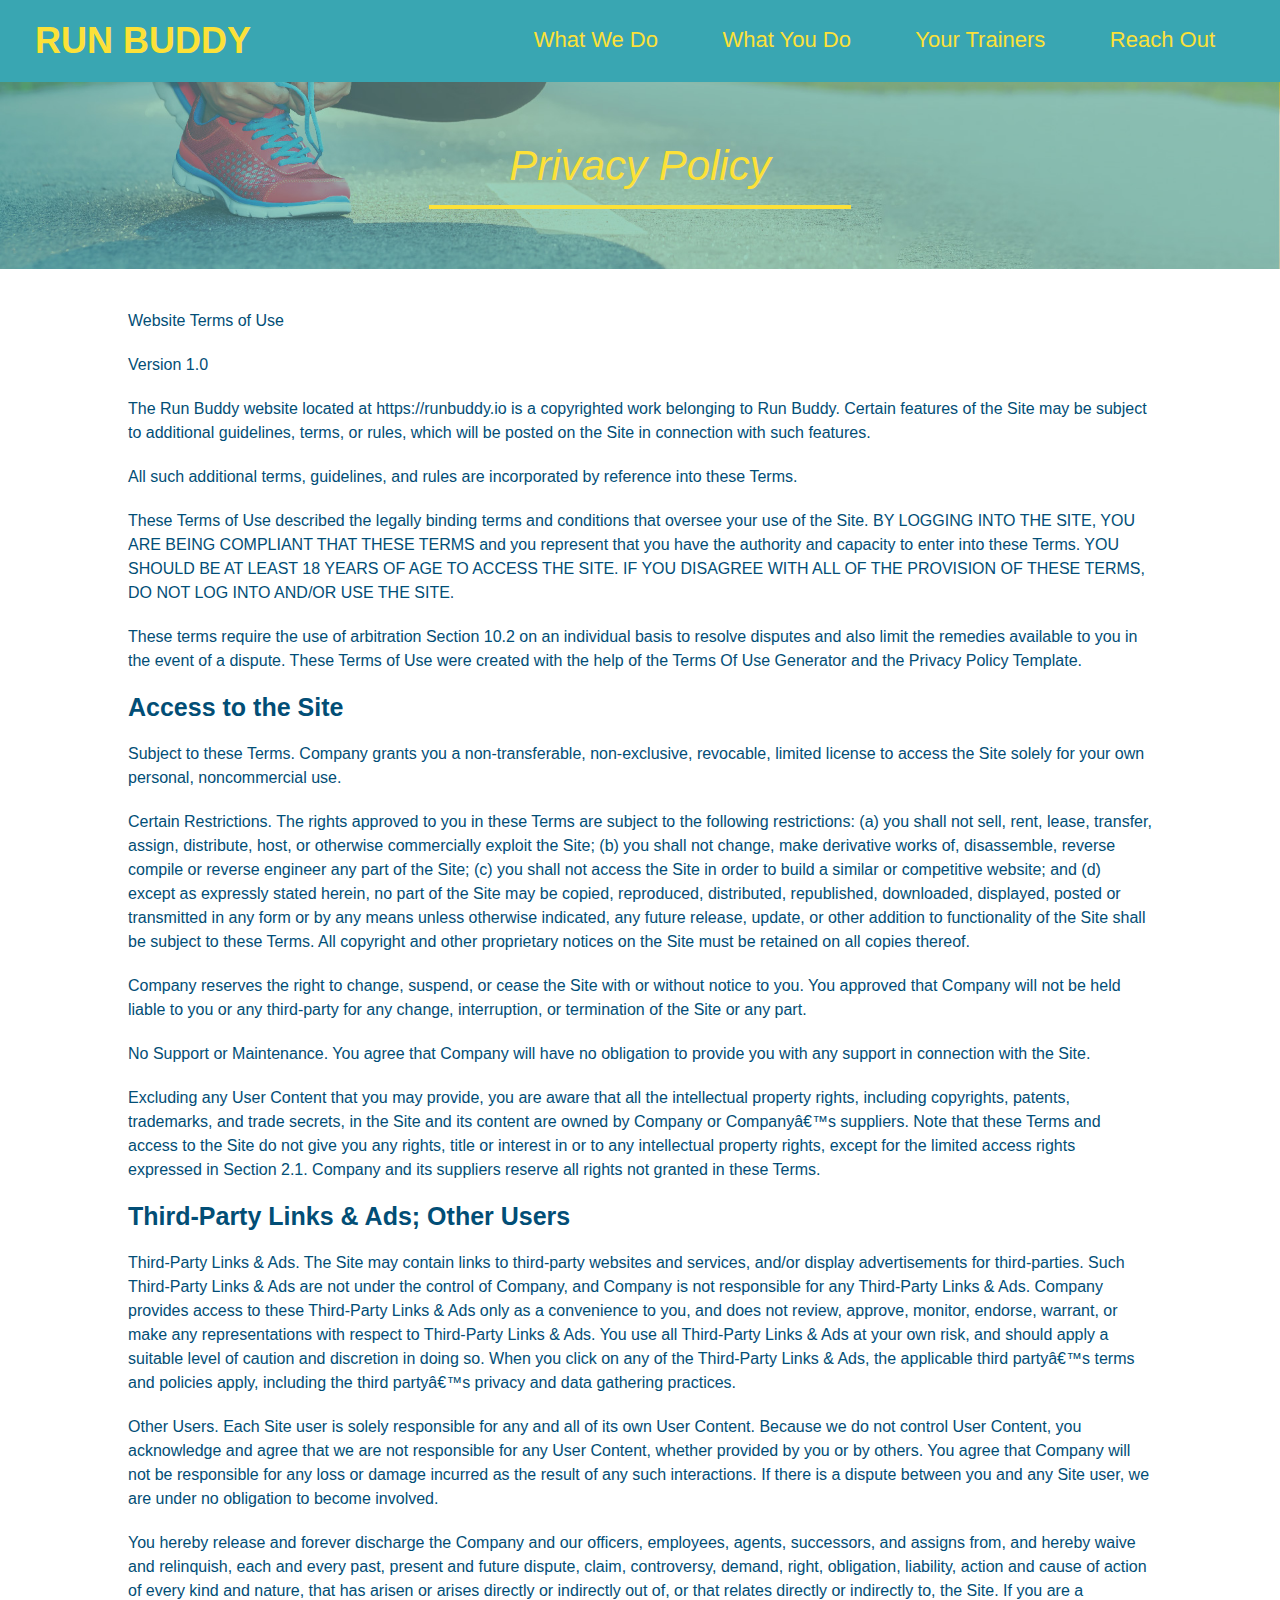
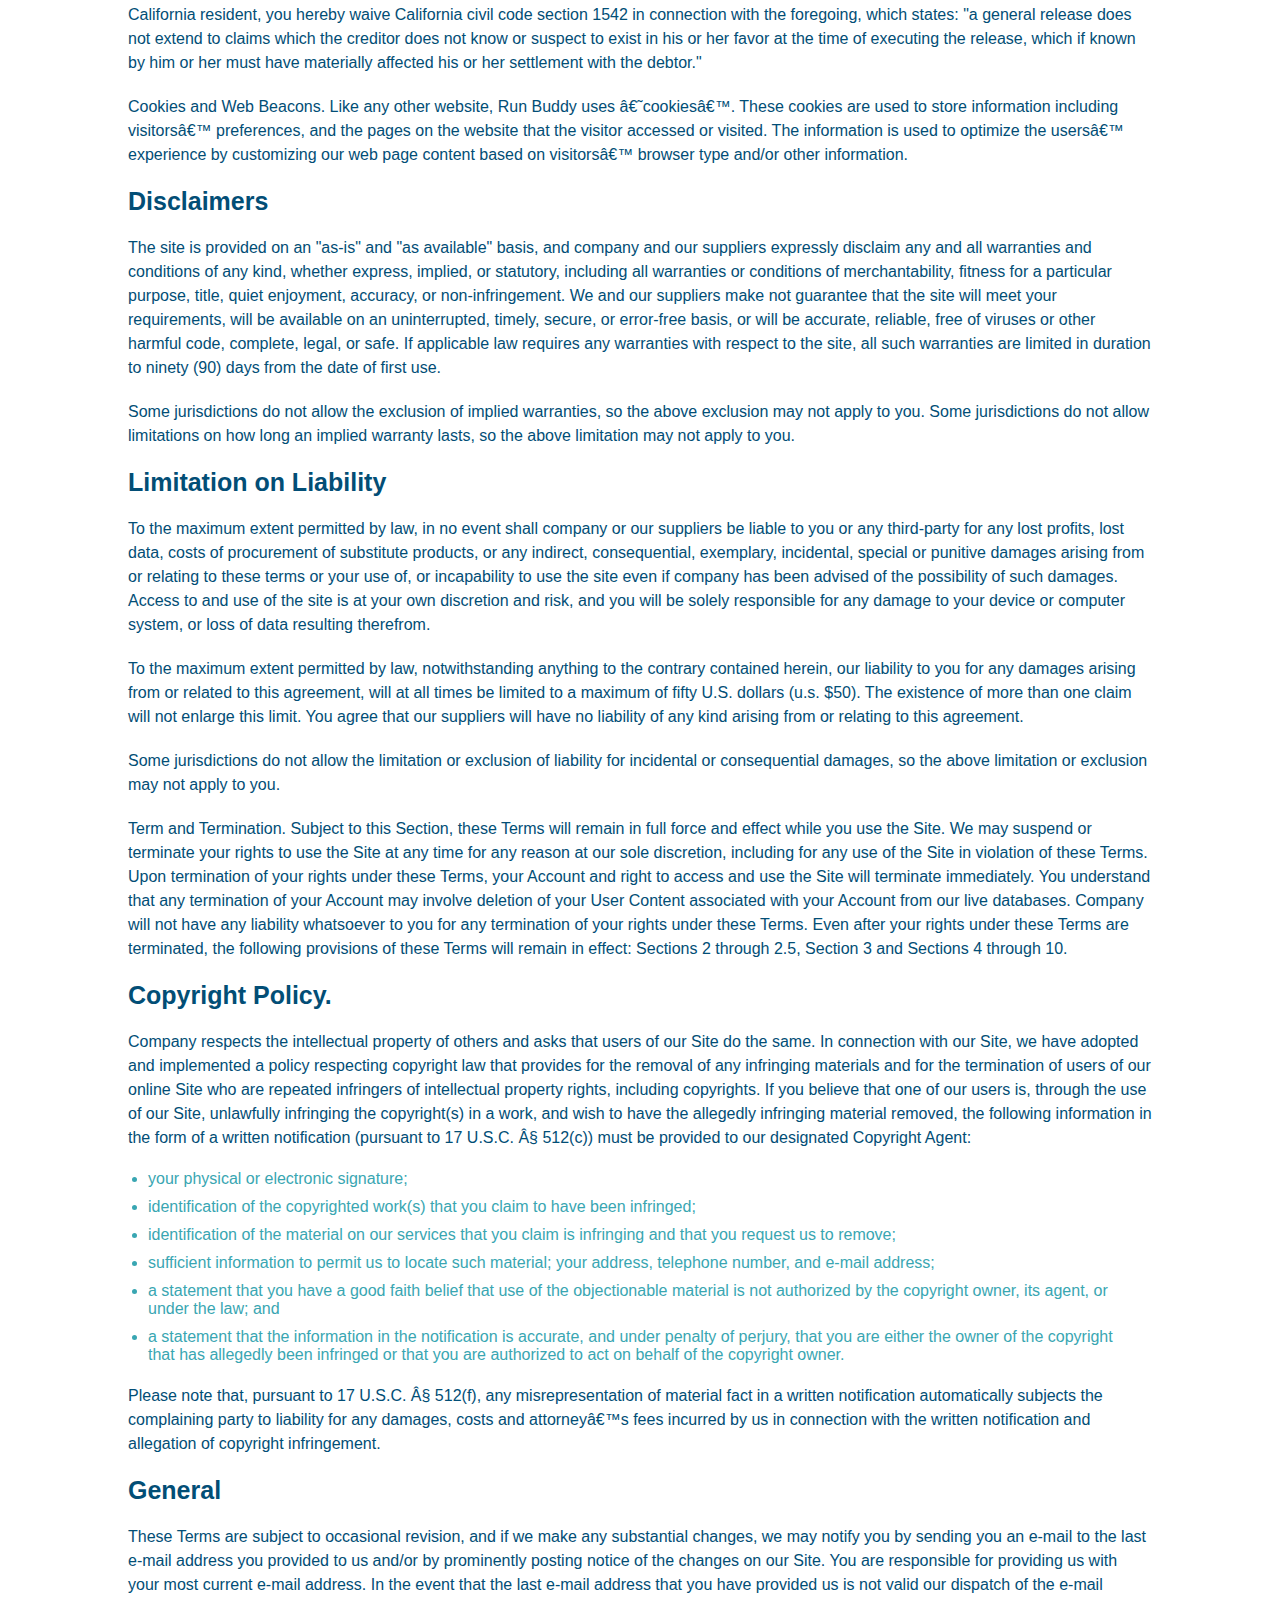
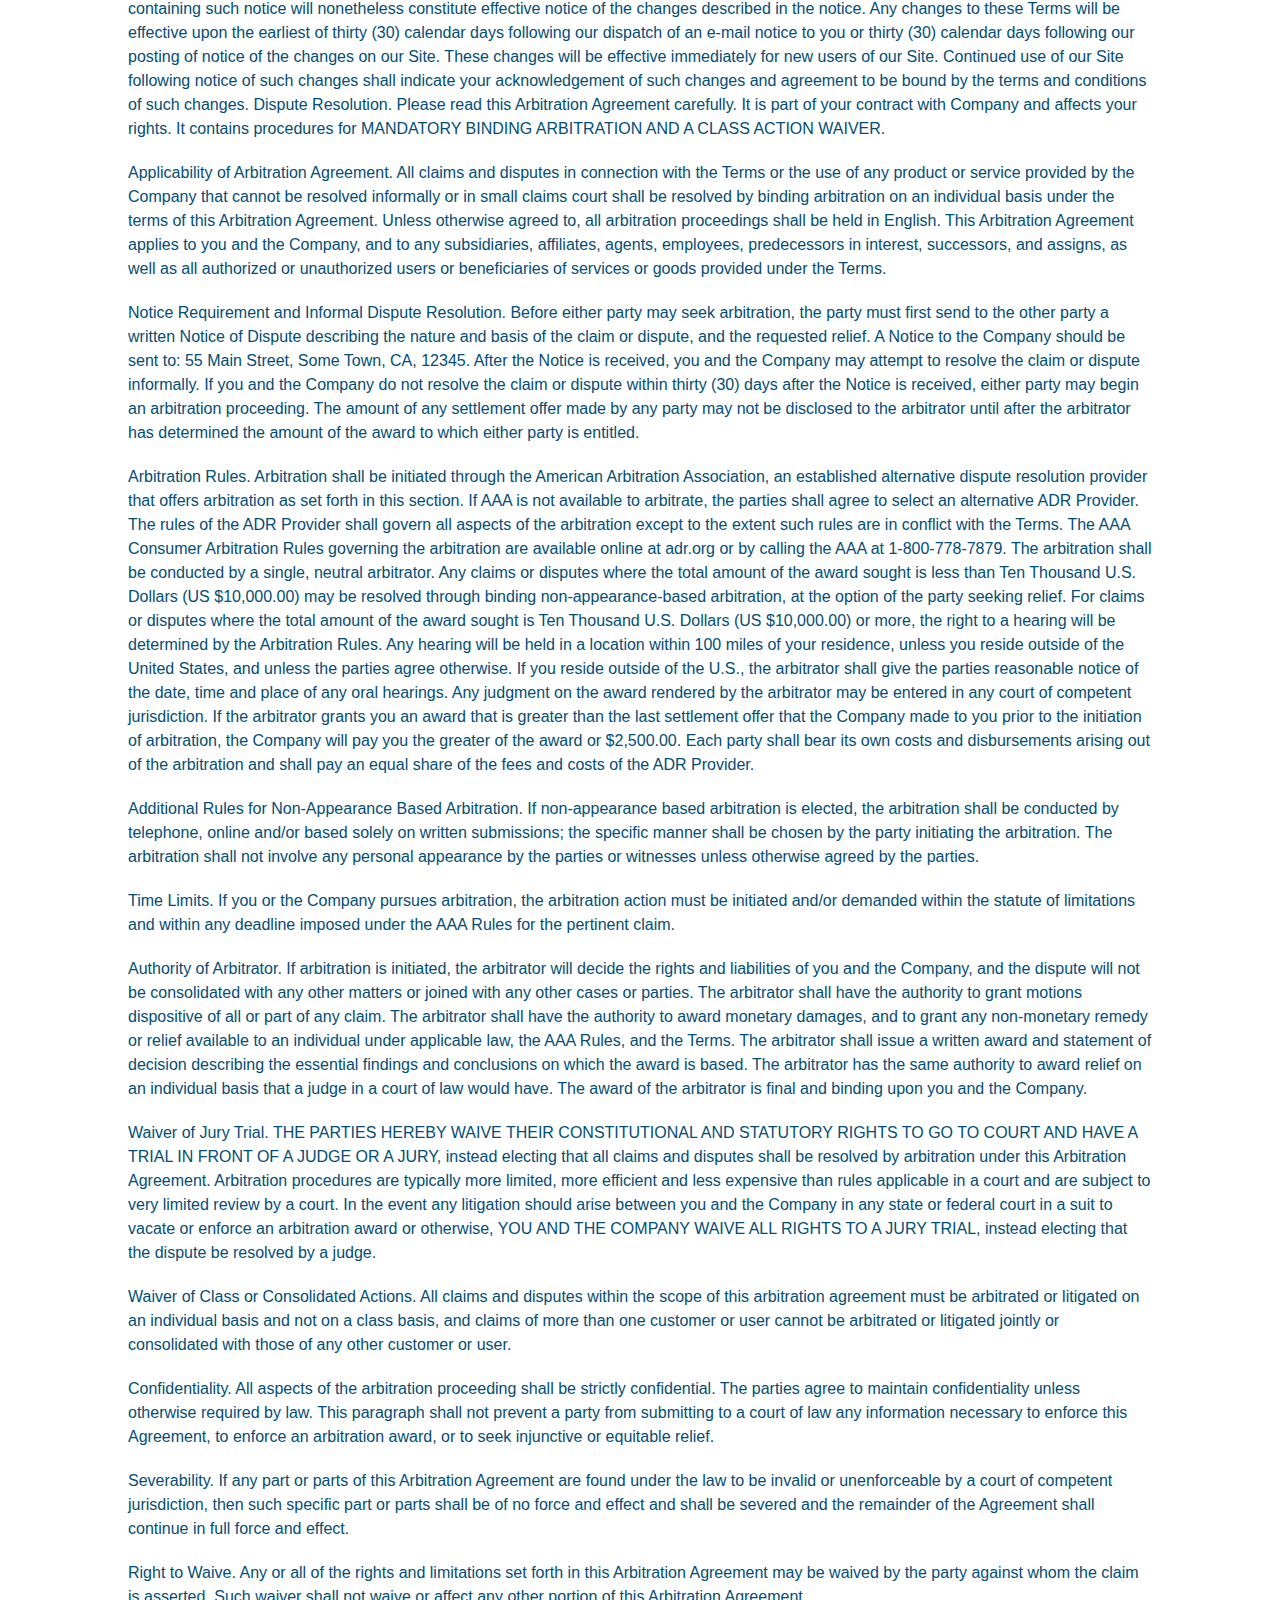
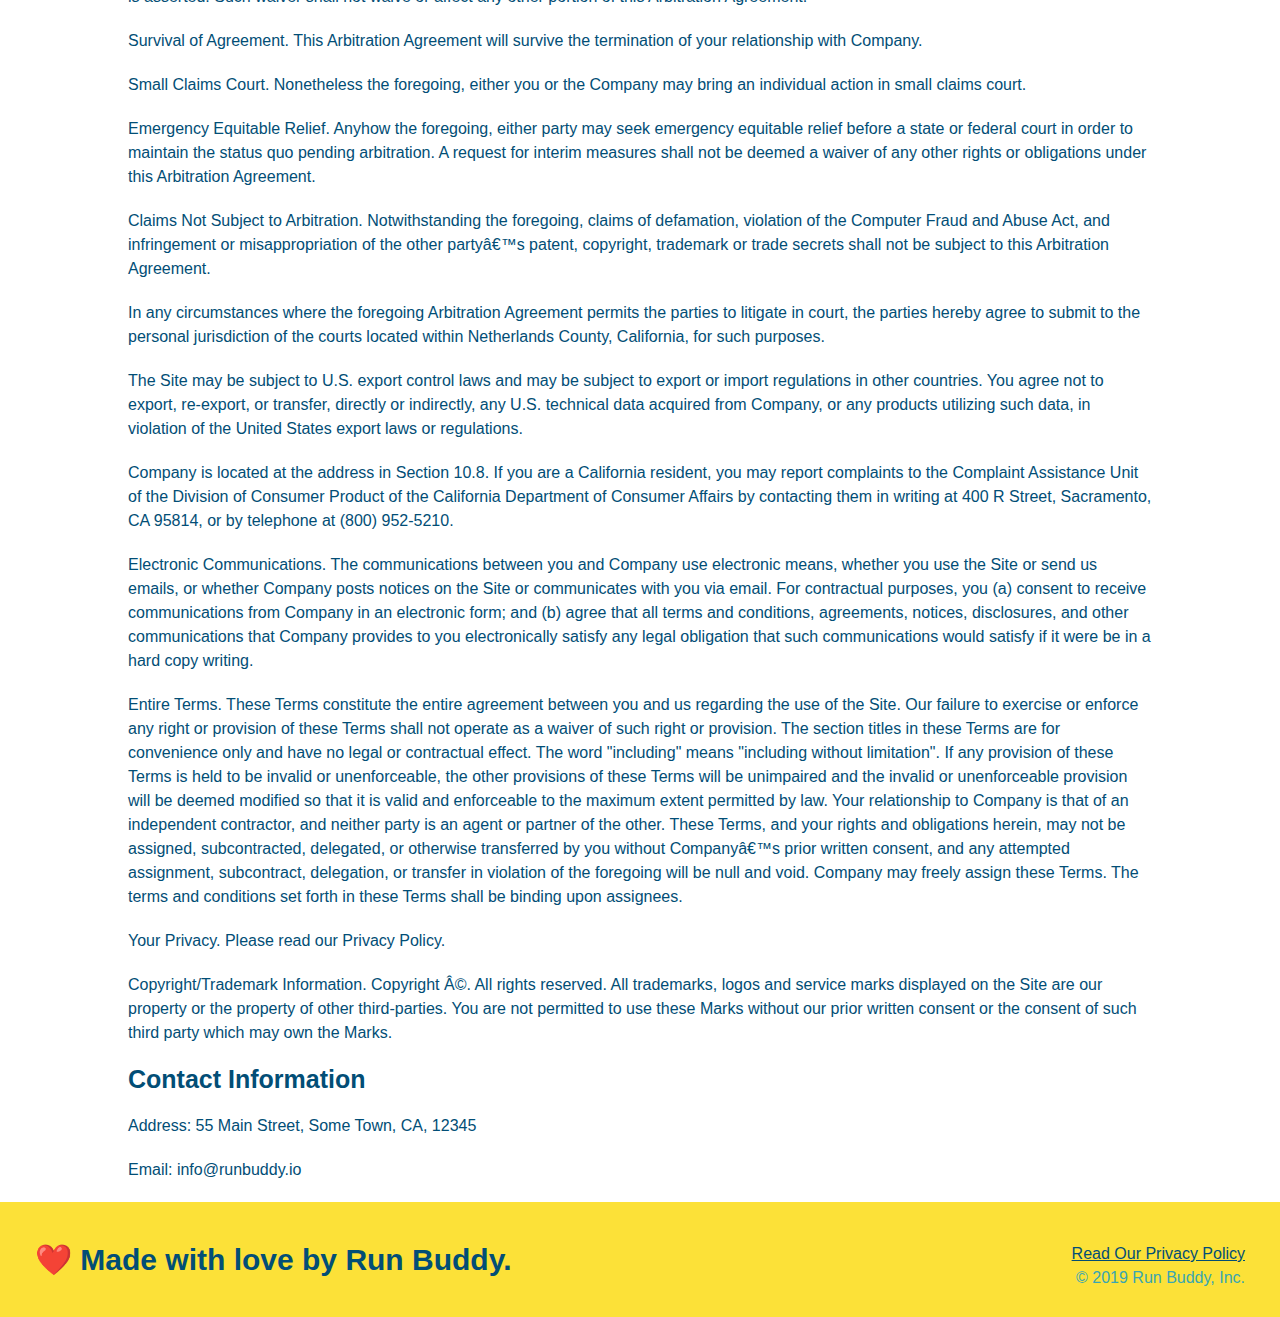
<file: Complete code/privacy-policy.html>
<!DOCTYPE html>
<html lang="en">

<head>
  <meta charset="UTF-8" />
  <title>Privacy Policy - Run Buddy</title>
  <link rel="stylesheet" href="./assets/css/style.css" />
  <link rel="stylesheet" href="./assets/css/secondary-styles.css" />

</head>

<body>
  <header>
    <h1>
      <a href="/">
        RUN BUDDY
      </a>
    </h1>
    <nav>
      <!-- Unordered list element -->
      <ul>
        <!-- List item element-->
        <li>
          <!-- Anchor element -->
          <a href="./index.html#what-we-do">What We Do</a>
        </li>
        <li>
          <a href="./index.html#what-you-do">What You Do</a>
        </li>
        <li>
          <a href="./index.html#your-trainers">Your Trainers</a>
        </li>
        <li>
          <a href="./index.html#reach-out">Reach Out</a>
        </li>
      </ul>
    </nav>
  </header>

  <section class="hero">
    <h2 class="page-title">
      Privacy Policy
    </h2>
  </section>

  <article class="secondary-content">

    <p>
      Website Terms of Use
    </p>

    <p>
      Version 1.0
    </p>

    <p>
      The Run Buddy website located at https://runbuddy.io is a copyrighted work belonging to Run Buddy. Certain
      features of the Site may be subject to additional guidelines, terms, or rules, which will be posted on the Site
      in connection with such features.
    </p>

    <p>
      All such additional terms, guidelines, and rules are incorporated by reference into these Terms.
    </p>

    <p>
      These Terms of Use described the legally binding terms and conditions that oversee your use of the Site. BY
      LOGGING INTO THE SITE, YOU ARE BEING COMPLIANT THAT THESE TERMS and you represent that you have the authority
      and capacity to enter into these Terms. YOU SHOULD BE AT LEAST 18 YEARS OF AGE TO ACCESS THE SITE. IF YOU
      DISAGREE WITH ALL OF THE PROVISION OF THESE TERMS, DO NOT LOG INTO AND/OR USE THE SITE.
    </p>

    <p>
      These terms require the use of arbitration Section 10.2 on an individual basis to resolve disputes and also
      limit the remedies available to you in the event of a dispute. These Terms of Use were created with the help of
      the Terms Of Use Generator and the Privacy Policy Template.
    </p>

    <h3>
      Access to the Site
    </h3>

    <p>
      Subject to these Terms. Company grants you a non-transferable, non-exclusive, revocable, limited license to
      access the Site solely for your own personal, noncommercial use.
    </p>

    <p>
      Certain Restrictions. The rights approved to you in these Terms are subject to the following restrictions: (a)
      you shall not sell, rent, lease, transfer, assign, distribute, host, or otherwise commercially exploit the Site;
      (b) you shall not change, make derivative works of, disassemble, reverse compile or reverse engineer any part of
      the Site; (c) you shall not access the Site in order to build a similar or competitive website; and (d) except
      as expressly stated herein, no part of the Site may be copied, reproduced, distributed, republished, downloaded,
      displayed, posted or transmitted in any form or by any means unless otherwise indicated, any future release,
      update, or other addition to functionality of the Site shall be subject to these Terms. All copyright and other
      proprietary notices on the Site must be retained on all copies thereof.
    </p>

    <p>
      Company reserves the right to change, suspend, or cease the Site with or without notice to you. You approved
      that Company will not be held liable to you or any third-party for any change, interruption, or termination of
      the Site or any part.
    </p>

    <p>
      No Support or Maintenance. You agree that Company will have no obligation to provide you with any support in
      connection with the Site.
    </p>

    <p>
      Excluding any User Content that you may provide, you are aware that all the intellectual property rights,
      including copyrights, patents, trademarks, and trade secrets, in the Site and its content are owned by Company
      or Companyâ€™s suppliers. Note that these Terms and access to the Site do not give you any rights, title or
      interest in or to any intellectual property rights, except for the limited access rights expressed in Section
      2.1. Company and its suppliers reserve all rights not granted in these Terms.
    </p>

    <h3>
      Third-Party Links & Ads; Other Users
    </h3>

    <p>
      Third-Party Links & Ads. The Site may contain links to third-party websites and services, and/or display
      advertisements for third-parties. Such Third-Party Links & Ads are not under the control of Company, and Company
      is not responsible for any Third-Party Links & Ads. Company provides access to these Third-Party Links & Ads
      only as a convenience to you, and does not review, approve, monitor, endorse, warrant, or make any
      representations with respect to Third-Party Links & Ads. You use all Third-Party Links & Ads at your own risk,
      and should apply a suitable level of caution and discretion in doing so. When you click on any of the
      Third-Party Links & Ads, the applicable third partyâ€™s terms and policies apply, including the third partyâ€™s
      privacy and data gathering practices.
    </p>

    <p>
      Other Users. Each Site user is solely responsible for any and all of its own User Content. Because we do not
      control User Content, you acknowledge and agree that we are not responsible for any User Content, whether
      provided by you or by others. You agree that Company will not be responsible for any loss or damage incurred as
      the result of any such interactions. If there is a dispute between you and any Site user, we are under no
      obligation to become involved.
    </p>

    <p>
      You hereby release and forever discharge the Company and our officers, employees, agents, successors, and
      assigns from, and hereby waive and relinquish, each and every past, present and future dispute, claim,
      controversy, demand, right, obligation, liability, action and cause of action of every kind and nature, that has
      arisen or arises directly or indirectly out of, or that relates directly or indirectly to, the Site. If you are
      a California resident, you hereby waive California civil code section 1542 in connection with the foregoing,
      which states: "a general release does not extend to claims which the creditor does not know or suspect to exist
      in his or her favor at the time of executing the release, which if known by him or her must have materially
      affected his or her settlement with the debtor."
    </p>

    <p>
      Cookies and Web Beacons. Like any other website, Run Buddy uses â€˜cookiesâ€™. These cookies are used to store
      information including visitorsâ€™ preferences, and the pages on the website that the visitor accessed or visited.
      The information is used to optimize the usersâ€™ experience by customizing our web page content based on
      visitorsâ€™
      browser type and/or other information.
    </p>

    <h3>
      Disclaimers
    </h3>

    <p>
      The site is provided on an "as-is" and "as available" basis, and company and our suppliers expressly disclaim
      any and all warranties and conditions of any kind, whether express, implied, or statutory, including all
      warranties or conditions of merchantability, fitness for a particular purpose, title, quiet enjoyment, accuracy,
      or non-infringement. We and our suppliers make not guarantee that the site will meet your requirements, will be
      available on an uninterrupted, timely, secure, or error-free basis, or will be accurate, reliable, free of
      viruses or other harmful code, complete, legal, or safe. If applicable law requires any warranties with respect
      to the site, all such warranties are limited in duration to ninety (90) days from the date of first use.
    </p>

    <p>
      Some jurisdictions do not allow the exclusion of implied warranties, so the above exclusion may not apply to
      you. Some jurisdictions do not allow limitations on how long an implied warranty lasts, so the above limitation
      may not apply to you.
    </p>

    <h3>
      Limitation on Liability
    </h3>

    <p>
      To the maximum extent permitted by law, in no event shall company or our suppliers be liable to you or any
      third-party for any lost profits, lost data, costs of procurement of substitute products, or any indirect,
      consequential, exemplary, incidental, special or punitive damages arising from or relating to these terms or
      your use of, or incapability to use the site even if company has been advised of the possibility of such
      damages. Access to and use of the site is at your own discretion and risk, and you will be solely responsible
      for any damage to your device or computer system, or loss of data resulting therefrom.
    </p>

    <p>
      To the maximum extent permitted by law, notwithstanding anything to the contrary contained herein, our liability
      to you for any damages arising from or related to this agreement, will at all times be limited to a maximum of
      fifty U.S. dollars (u.s. $50). The existence of more than one claim will not enlarge this limit. You agree that
      our suppliers will have no liability of any kind arising from or relating to this agreement.
    </p>

    <p>
      Some jurisdictions do not allow the limitation or exclusion of liability for incidental or consequential
      damages, so the above limitation or exclusion may not apply to you.
    </p>

    <p>
      Term and Termination. Subject to this Section, these Terms will remain in full force and effect while you use
      the Site. We may suspend or terminate your rights to use the Site at any time for any reason at our sole
      discretion, including for any use of the Site in violation of these Terms. Upon termination of your rights under
      these Terms, your Account and right to access and use the Site will terminate immediately. You understand that
      any termination of your Account may involve deletion of your User Content associated with your Account from our
      live databases. Company will not have any liability whatsoever to you for any termination of your rights under
      these Terms. Even after your rights under these Terms are terminated, the following provisions of these Terms
      will remain in effect: Sections 2 through 2.5, Section 3 and Sections 4 through 10.
    </p>

    <h3>
      Copyright Policy.
    </h3>

    <p>
      Company respects the intellectual property of others and asks that users of our Site do the same. In connection
      with our Site, we have adopted and implemented a policy respecting copyright law that provides for the removal
      of any infringing materials and for the termination of users of our online Site who are repeated infringers of
      intellectual property rights, including copyrights. If you believe that one of our users is, through the use of
      our Site, unlawfully infringing the copyright(s) in a work, and wish to have the allegedly infringing material
      removed, the following information in the form of a written notification (pursuant to 17 U.S.C. Â§ 512(c)) must
      be provided to our designated Copyright Agent:
    </p>

    <ul>
      <li>
        your physical or electronic signature;
      </li>
      <li>
        identification of the copyrighted work(s) that you claim to have been infringed;
      </li>
      <li>
        identification of the material on our services that you claim is infringing and that you request us to remove;
      </li>
      <li>
        sufficient information to permit us to locate such material; your address, telephone number, and e-mail
        address;
      </li>
      <li>
        a statement that you have a good faith belief that use of the objectionable material is not authorized by the
        copyright owner, its agent, or under the law; and
      </li>
      <li>
        a statement that the information in the notification is accurate, and under penalty of perjury, that you are
        either the owner of the copyright that has allegedly been infringed or that you are authorized to act on
        behalf of the copyright owner.
      </li>
    </ul>

    <p>
      Please note that, pursuant to 17 U.S.C. Â§ 512(f), any misrepresentation of material fact in a written
      notification automatically subjects the complaining party to liability for any damages, costs and attorneyâ€™s
      fees incurred by us in connection with the written notification and allegation of copyright infringement.
    </p>

    <h3>
      General
    </h3>

    <p>
      These Terms are subject to occasional revision, and if we make any substantial changes, we may notify you by
      sending you an e-mail to the last e-mail address you provided to us and/or by prominently posting notice of the
      changes on our Site. You are responsible for providing us with your most current e-mail address. In the event
      that the last e-mail address that you have provided us is not valid our dispatch of the e-mail containing such
      notice will nonetheless constitute effective notice of the changes described in the notice. Any changes to these
      Terms will be effective upon the earliest of thirty (30) calendar days following our dispatch of an e-mail
      notice to you or thirty (30) calendar days following our posting of notice of the changes on our Site. These
      changes will be effective immediately for new users of our Site. Continued use of our Site following notice of
      such changes shall indicate your acknowledgement of such changes and agreement to be bound by the terms and
      conditions of such changes. Dispute Resolution. Please read this Arbitration Agreement carefully. It is part of
      your contract with Company and affects your rights. It contains procedures for MANDATORY BINDING ARBITRATION AND
      A CLASS ACTION WAIVER.
    </p>

    <p>
      Applicability of Arbitration Agreement. All claims and disputes in connection with the Terms or the use of any
      product or service provided by the Company that cannot be resolved informally or in small claims court shall be
      resolved by binding arbitration on an individual basis under the terms of this Arbitration Agreement. Unless
      otherwise agreed to, all arbitration proceedings shall be held in English. This Arbitration Agreement applies to
      you and the Company, and to any subsidiaries, affiliates, agents, employees, predecessors in interest,
      successors, and assigns, as well as all authorized or unauthorized users or beneficiaries of services or goods
      provided under the Terms.
    </p>

    <p>
      Notice Requirement and Informal Dispute Resolution. Before either party may seek arbitration, the party must
      first send to the other party a written Notice of Dispute describing the nature and basis of the claim or
      dispute, and the requested relief. A Notice to the Company should be sent to: 55 Main Street, Some Town, CA,
      12345. After the Notice is received, you and the Company may attempt to resolve the claim or dispute informally.
      If you and the Company do not resolve the claim or dispute within thirty (30) days after the Notice is received,
      either party may begin an arbitration proceeding. The amount of any settlement offer made by any party may not
      be disclosed to the arbitrator until after the arbitrator has determined the amount of the award to which either
      party is entitled.
    </p>

    <p>
      Arbitration Rules. Arbitration shall be initiated through the American Arbitration Association, an established
      alternative dispute resolution provider that offers arbitration as set forth in this section. If AAA is not
      available to arbitrate, the parties shall agree to select an alternative ADR Provider. The rules of the ADR
      Provider shall govern all aspects of the arbitration except to the extent such rules are in conflict with the
      Terms. The AAA Consumer Arbitration Rules governing the arbitration are available online at adr.org or by
      calling the AAA at 1-800-778-7879. The arbitration shall be conducted by a single, neutral arbitrator. Any
      claims or disputes where the total amount of the award sought is less than Ten Thousand U.S. Dollars (US
      $10,000.00) may be resolved through binding non-appearance-based arbitration, at the option of the party seeking
      relief. For claims or disputes where the total amount of the award sought is Ten Thousand U.S. Dollars (US
      $10,000.00) or more, the right to a hearing will be determined by the Arbitration Rules. Any hearing will be
      held in a location within 100 miles of your residence, unless you reside outside of the United States, and
      unless the parties agree otherwise. If you reside outside of the U.S., the arbitrator shall give the parties
      reasonable notice of the date, time and place of any oral hearings. Any judgment on the award rendered by the
      arbitrator may be entered in any court of competent jurisdiction. If the arbitrator grants you an award that is
      greater than the last settlement offer that the Company made to you prior to the initiation of arbitration, the
      Company will pay you the greater of the award or $2,500.00. Each party shall bear its own costs and
      disbursements arising out of the arbitration and shall pay an equal share of the fees and costs of the ADR
      Provider.
    </p>

    <p>
      Additional Rules for Non-Appearance Based Arbitration. If non-appearance based arbitration is elected, the
      arbitration shall be conducted by telephone, online and/or based solely on written submissions; the specific
      manner shall be chosen by the party initiating the arbitration. The arbitration shall not involve any personal
      appearance by the parties or witnesses unless otherwise agreed by the parties.
    </p>

    <p>
      Time Limits. If you or the Company pursues arbitration, the arbitration action must be initiated and/or demanded
      within the statute of limitations and within any deadline imposed under the AAA Rules for the pertinent claim.
    </p>

    <p>
      Authority of Arbitrator. If arbitration is initiated, the arbitrator will decide the rights and liabilities of
      you and the Company, and the dispute will not be consolidated with any other matters or joined with any other
      cases or parties. The arbitrator shall have the authority to grant motions dispositive of all or part of any
      claim. The arbitrator shall have the authority to award monetary damages, and to grant any non-monetary remedy
      or relief available to an individual under applicable law, the AAA Rules, and the Terms. The arbitrator shall
      issue a written award and statement of decision describing the essential findings and conclusions on which the
      award is based. The arbitrator has the same authority to award relief on an individual basis that a judge in a
      court of law would have. The award of the arbitrator is final and binding upon you and the Company.
    </p>

    <p>
      Waiver of Jury Trial. THE PARTIES HEREBY WAIVE THEIR CONSTITUTIONAL AND STATUTORY RIGHTS TO GO TO COURT AND HAVE
      A TRIAL IN FRONT OF A JUDGE OR A JURY, instead electing that all claims and disputes shall be resolved by
      arbitration under this Arbitration Agreement. Arbitration procedures are typically more limited, more efficient
      and less expensive than rules applicable in a court and are subject to very limited review by a court. In the
      event any litigation should arise between you and the Company in any state or federal court in a suit to vacate
      or enforce an arbitration award or otherwise, YOU AND THE COMPANY WAIVE ALL RIGHTS TO A JURY TRIAL, instead
      electing that the dispute be resolved by a judge.
    </p>

    <p>
      Waiver of Class or Consolidated Actions. All claims and disputes within the scope of this arbitration agreement
      must be arbitrated or litigated on an individual basis and not on a class basis, and claims of more than one
      customer or user cannot be arbitrated or litigated jointly or consolidated with those of any other customer or
      user.
    </p>

    <p>
      Confidentiality. All aspects of the arbitration proceeding shall be strictly confidential. The parties agree to
      maintain confidentiality unless otherwise required by law. This paragraph shall not prevent a party from
      submitting to a court of law any information necessary to enforce this Agreement, to enforce an arbitration
      award, or to seek injunctive or equitable relief.
    </p>

    <p>
      Severability. If any part or parts of this Arbitration Agreement are found under the law to be invalid or
      unenforceable by a court of competent jurisdiction, then such specific part or parts shall be of no force and
      effect and shall be severed and the remainder of the Agreement shall continue in full force and effect.
    </p>

    <p>
      Right to Waive. Any or all of the rights and limitations set forth in this Arbitration Agreement may be waived
      by the party against whom the claim is asserted. Such waiver shall not waive or affect any other portion of this
      Arbitration Agreement.
    </p>

    <p>
      Survival of Agreement. This Arbitration Agreement will survive the termination of your relationship with
      Company.
    </p>

    <p>
      Small Claims Court. Nonetheless the foregoing, either you or the Company may bring an individual action in small
      claims court.
    </p>

    <p>
      Emergency Equitable Relief. Anyhow the foregoing, either party may seek emergency equitable relief before a
      state or federal court in order to maintain the status quo pending arbitration. A request for interim measures
      shall not be deemed a waiver of any other rights or obligations under this Arbitration Agreement.
    </p>

    <p>
      Claims Not Subject to Arbitration. Notwithstanding the foregoing, claims of defamation, violation of the
      Computer Fraud and Abuse Act, and infringement or misappropriation of the other partyâ€™s patent, copyright,
      trademark or trade secrets shall not be subject to this Arbitration Agreement.
    </p>

    <p>
      In any circumstances where the foregoing Arbitration Agreement permits the parties to litigate in court, the
      parties hereby agree to submit to the personal jurisdiction of the courts located within Netherlands County,
      California, for such purposes.
    </p>

    <p>
      The Site may be subject to U.S. export control laws and may be subject to export or import regulations in other
      countries. You agree not to export, re-export, or transfer, directly or indirectly, any U.S. technical data
      acquired from Company, or any products utilizing such data, in violation of the United States export laws or
      regulations.
    </p>

    <p>
      Company is located at the address in Section 10.8. If you are a California resident, you may report complaints
      to the Complaint Assistance Unit of the Division of Consumer Product of the California Department of Consumer
      Affairs by contacting them in writing at 400 R Street, Sacramento, CA 95814, or by telephone at (800) 952-5210.
    </p>

    <p>
      Electronic Communications. The communications between you and Company use electronic means, whether you use the
      Site or send us emails, or whether Company posts notices on the Site or communicates with you via email. For
      contractual purposes, you (a) consent to receive communications from Company in an electronic form; and (b)
      agree that all terms and conditions, agreements, notices, disclosures, and other communications that Company
      provides to you electronically satisfy any legal obligation that such communications would satisfy if it were be
      in a hard copy writing.
    </p>

    <p>
      Entire Terms. These Terms constitute the entire agreement between you and us regarding the use of the Site. Our
      failure to exercise or enforce any right or provision of these Terms shall not operate as a waiver of such right
      or provision. The section titles in these Terms are for convenience only and have no legal or contractual
      effect. The word "including" means "including without limitation". If any provision of these Terms is held to be
      invalid or unenforceable, the other provisions of these Terms will be unimpaired and the invalid or
      unenforceable provision will be deemed modified so that it is valid and enforceable to the maximum extent
      permitted by law. Your relationship to Company is that of an independent contractor, and neither party is an
      agent or partner of the other. These Terms, and your rights and obligations herein, may not be assigned,
      subcontracted, delegated, or otherwise transferred by you without Companyâ€™s prior written consent, and any
      attempted assignment, subcontract, delegation, or transfer in violation of the foregoing will be null and void.
      Company may freely assign these Terms. The terms and conditions set forth in these Terms shall be binding upon
      assignees.
    </p>

    <p>
      Your Privacy. Please read our Privacy Policy.
    </p>

    <p>
      Copyright/Trademark Information. Copyright Â©. All rights reserved. All trademarks, logos and service marks
      displayed on the Site are our property or the property of other third-parties. You are not permitted to use
      these Marks without our prior written consent or the consent of such third party which may own the Marks.
    </p>

    <h3>
      Contact Information
    </h3>

    <p>
      Address: 55 Main Street, Some Town, CA, 12345
    </p>

    <p>
      Email: info@runbuddy.io
    </p>

  </article>


  <!-- footer -->
  <footer>
    <h2>❤️ Made with love by Run Buddy.</h2>
    <div>
      <a href="#">Read Our Privacy Policy</a><br />
      &copy; 2019 Run Buddy, Inc.
    </div>
  </footer>
</body>

</html>
</file>
<file: assets/css/style.css>
* {
  margin: 0;
  padding: 0;
  box-sizing: border-box;
}

body {
  /* more on this crazy alphanumerical value in a minute! */
  color: #39a6b2;
  font-family: Helvetica, Arial, sans-serif;
}

/* apply styles to <header> */
header {
  padding: 20px 35px;
  background-color: #39a6b2;
  display: flex;
  justify-content: space-between;
  flex-wrap: wrap;
}

header h1 {
  font-weight: bold;
  margin: 0;
  font-size: 36px;
  color: #fce138;
}

header a {
  text-decoration: none;
  color: #fce138;
}

header nav {
  margin: 7px 0;
}

header nav ul {
  display: flex;
  flex-wrap: wrap;
  justify-content: space-between;
  align-items: center;
  list-style: none;
}

header nav ul li a {
  margin: 0 30px;
  font-weight: lighter;
  font-size: 1.55vw;
}

footer {
  background: #fce138;
  width: 100%;
  padding: 40px 35px;
  display: flex;
  justify-content: space-between;
  flex-wrap: wrap;
}

footer h2 {
  color: #024e76;
  font-size: 30px;
  margin: 0;
}

footer div {
  line-height: 1.5;
  text-align: right;
}

footer a {
  color: #024e76;
}

section {
  padding: 60px;
}

/* Hero Style Start */
.hero {
  background-image: url('../images/hero-bg.jpg');
  height: 600px;
  background-size: cover;
  background-position: center;
  position: relative;
  display: flex;
  justify-content: center;
  flex-wrap: wrap;
}
/* Hero Style End */

.hero-cta {
  width: 35%;
  text-align: right;
  margin: 3.5%;
  color: #fff;
  font-size: 18px;
  line-height: 1.3;
}

.hero-cta h2 {
  font-style: italic;
  font-size: 55px;
  color: #fce138
}

.hero-form {
  border: 3px solid #024e76;
  background-color: #fce138;
  padding: 20px;
  width: 500px;
  color: #024e76;
  position: absolute;
  bottom: 120px;
  right: 140px;
  width: 40%;
  margin: 3.5%;
}

.hero-form h3 {
  font-size: 24px;
  margin: 0;
}
.hero-form p {
  margin: 5px 0 15px 0;
}

.form-input {
  border: 1px solid #024e76;
  display: block;
  padding: 7px 15px;
  font-size: 16px;
  color: #024e76;
  width: 100%;
  margin-bottom: 15px;
}

.hero-form label {
  margin: 0 5px;
}

.hero-form button {
  color: #fce138;
  background-color: #024e76;
  border: none;
  padding: 10px 20px;
  font-size: 16px;
}

.intro p {
  line-height: 1.7;
  color: #39a6b2;
  width: 80%;
  font-size: 20px;
  margin: 0 auto;
  text-align: center;
}

.steps {
  background: #fce138;
}

.step {
  margin: 50px auto;
  padding-bottom: 50px;
  width: 80%;
  border-bottom: 1px solid #39a6b2;
  display: flex;
  flex-wrap: wrap;
  align-items: center;
  justify-content: space-between;
}

.step h3 {
  color: #024e76;
  font-size: 46px;
  flex: 1 30%;
}

.step-info {
  flex: 2 70%;
  display: flex;
  flex-wrap: wrap;
  align-items: center;
}

.step-img {
  flex: 1 12%;
  margin-right: 20px;
}

.step-img img {
  max-width: 100%;
}

.step-text {
  flex: 12;
}

.step-text p {
  color: #39a6b2;
  font-size: 18px;
}

.step-text h4 {
  font-size: 26px;
  line-height: 1.5;
  color: #024e76;
}

.section-title {
  font-size: 55px;
  color: #024e76;
  border-bottom: 3px solid;
  padding-bottom: 20px;
  text-align: center;
  margin: 0 auto 35px auto;
  width: 50%;
}

.primary-border {
  border-color: #fce138;
}

.secondary-border {
  border-color: #39a6b2;
}

.trainers {
}

.trainer {
  width: 900px;
  margin: 0 auto 30px auto;
  background: #024e76;
  color: #fce138;
  overflow: auto;
}

.trainer img {
  width: 35%;
  float: left;
}

.trainer-bio {
  padding: 35px;
  float: left;
  width: 65%;
}

.trainer-bio h3 {
  font-size: 32px;
  margin-bottom: 8px;
}

.trainer-bio h4 {
  font-weight: lighter;
  font-size: 26px;
  margin-bottom: 25px;
}

.trainer-bio p {
  font-size: 17px;
  line-height: 1.3;
}

.text-left {
  text-align: left;
}

.text-right {
  text-align: right;
}

.flex-row {
  display: flex;
}

/* REACH OUT STYLES START */
.contact {
  background: #024e76;
}

.contact h2 {
  color: #fce138;
}

.contact-info iframe {
  width: 400px;
  height: 400px;
}

.contact-info div {
  width: 410px;
  display: inline-block;
  vertical-align: top;
  text-align: left;
  margin: 30px 0 0 60px;
  color: white;
}

.contact-info h3 {
  color: #fce138;
  font-size: 32px;
}

.contact-info p,
.contact-info address {
  margin: 20px 0;
  line-height: 1.5;
  font-size: 20px;
  font-style: normal;
}

.contact-info a {
  color: #fce138;
}

/* REACH OUT STYLES END */
</file>
<file: Complete code/assets/css/style.css>
* {
  margin: 0;
  padding: 0;
  box-sizing: border-box;
}

body {
  /* more on this crazy alphanumerical value in a minute! */
  color: #39a6b2;
  font-family: Helvetica, Arial, sans-serif;
}

/* apply styles to <header> */
header {
  padding: 20px 35px;
  background-color: #39a6b2;
}

header h1 {
  font-weight: bold;
  font-size: 36px;
  color: #fce138;
  margin: 0;
  display: inline;
}
header a {
  text-decoration: none;
  color: #fce138;
}

header nav {
  float: right;
  margin: 7px 0;
}

header nav ul li {
  display: inline;
}

header nav ul li a {
  margin: 0 30px;
  font-weight: lighter;
  font-size: 22px;
}

footer {
  background: #fce138;
  width: 100%;
  padding: 40px 35px;
}

footer h2 {
  display: inline;
  color: #024e76;
  font-size: 30px;
  margin: 0;
}

footer div {
  float: right;
  line-height: 1.5;
  text-align: right;
}

footer a {
  color: #024e76;
}

section {
  padding: 60px;
}

/* Hero Style Start */
.hero {
  background-image: url('../images/hero-bg.jpg');
  height: 600px;
  background-size: cover;
  background-position: center;
  position: relative;
}
/* Hero Style End */

.hero-form {
  border: 3px solid #024e76;
  background-color: #fce138;
  padding: 20px;
  width: 500px;
  color: #024e76;
  position: absolute;
  bottom: 120px;
  right: 140px;
}

.hero-form h3 {
  font-size: 24px;
  margin: 0;
}
.hero-form p {
  margin: 5px 0 15px 0;
}

.form-input {
  border: 1px solid #024e76;
  display: block;
  padding: 7px 15px;
  font-size: 16px;
  color: #024e76;
  width: 100%;
  margin-bottom: 15px;
}

.hero-form label {
  margin: 0 5px;
}

.hero-form button {
  color: #fce138;
  background-color: #024e76;
  border: none;
  padding: 10px 20px;
  font-size: 16px;
}

.intro {
  text-align: center;
}

.intro p {
  line-height: 1.7;
  color: #39a6b2;
  width: 80%;
  font-size: 20px;
  margin: 0 auto;
}

.steps {
  text-align: center;
  background: #fce138;
}

.steps div {
  margin-bottom: 80px;
}

.steps img {
  width: 15%;
  margin: 10px 0;
}

.steps h3 {
  color: #024e76;
  font-size: 46px;
  margin-top: 10px;
}

.steps p {
  color: #39a6b2;
  font-size: 23px;
}

.steps span {
  font-size: 38px;
}

.section-title {
  font-size: 55px;
  color: #024e76;
  margin-bottom: 35px;
  padding: 0 100px 20px 100px;
  display: inline-block;
  border-bottom: 3px solid;
}

.primary-border {
  border-color: #fce138;
}

.secondary-border {
  border-color: #39a6b2;
}

.trainers {
  text-align: center;
}

.trainer {
  width: 900px;
  margin: 0 auto 30px auto;
  background: #024e76;
  color: #fce138;
  overflow: auto;
}

.trainer img {
  width: 35%;
  float: left;
}

.trainer-bio {
  padding: 35px;
  float: left;
  width: 65%;
}

.trainer-bio h3 {
  font-size: 32px;
  margin-bottom: 8px;
}

.trainer-bio h4 {
  font-weight: lighter;
  font-size: 26px;
  margin-bottom: 25px;
}

.trainer-bio p {
  font-size: 17px;
  line-height: 1.3;
}

.text-left {
  text-align: left;
}

.text-right {
  text-align: right;
}

/* REACH OUT STYLES START */
.contact {
  text-align: center;
  background: #024e76;
}

.contact h2 {
  color: #fce138;
}

.contact-info iframe {
  width: 400px;
  height: 400px;
}

.contact-info div {
  width: 410px;
  display: inline-block;
  vertical-align: top;
  text-align: left;
  margin: 30px 0 0 60px;
  color: white;
}

.contact-info h3 {
  color: #fce138;
  font-size: 32px;
}

.contact-info p,
.contact-info address {
  margin: 20px 0;
  line-height: 1.5;
  font-size: 20px;
  font-style: normal;
}

.contact-info a {
  color: #fce138;
}

/* REACH OUT STYLES END */
</file>
<file: assets/css/secondary-styles.css>
.hero {
    background-position: bottom;
    height: auto;
    text-align: center;
    margin-bottom: 40px;
}

.page-title {
    color: #fce138;
    display: inline-block;
    border-bottom: 4px solid #fce138;
    padding: 0 80px 15px 80px;
    font-weight: normal;
    font-size: 42px;
    font-style: italic;
}

.secondary-content {
    width: 80%;
    margin: auto;
    color: #024e76;

}

.secondary-content h3 {
    font-size: 25px;
    margin: 20px 0 20px 0;
}

.secondary-content p {
    font-size: 16;
    line-height: 1.5;
    margin: 20px 0 20px 0;
}

.secondary-content ul {
    margin: 15px 20px 15px 20px;
}

.secondary-content li {
    color: #39a6b2;
    margin: 10px 0 10px 0;
}
</file>
<file: Complete code/assets/css/secondary-styles.css>
.hero {
  background-position: bottom;
  height: auto;
  text-align: center;
  margin-bottom: 40px;
}

.page-title {
  color: #fce138;
  display: inline-block;
  border-bottom: 4px solid #fce138;
  padding: 0 80px 15px 80px;
  font-weight: normal;
  font-size: 42px;
  font-style: italic;
}

.secondary-content {
  width: 80%;
  margin: 0 auto;
  color: #024e76;
}

.secondary-content h3 {
  font-size: 25px;
  margin: 20px 0;
}

.secondary-content p {
  font-size: 16px;
  line-height: 1.5;
  margin: 20px 0;
}

.secondary-content ul {
  margin: 15px 20px;
}

.secondary-content li {
  color: #39a6b2;
  margin: 10px 0;
}
</file>
